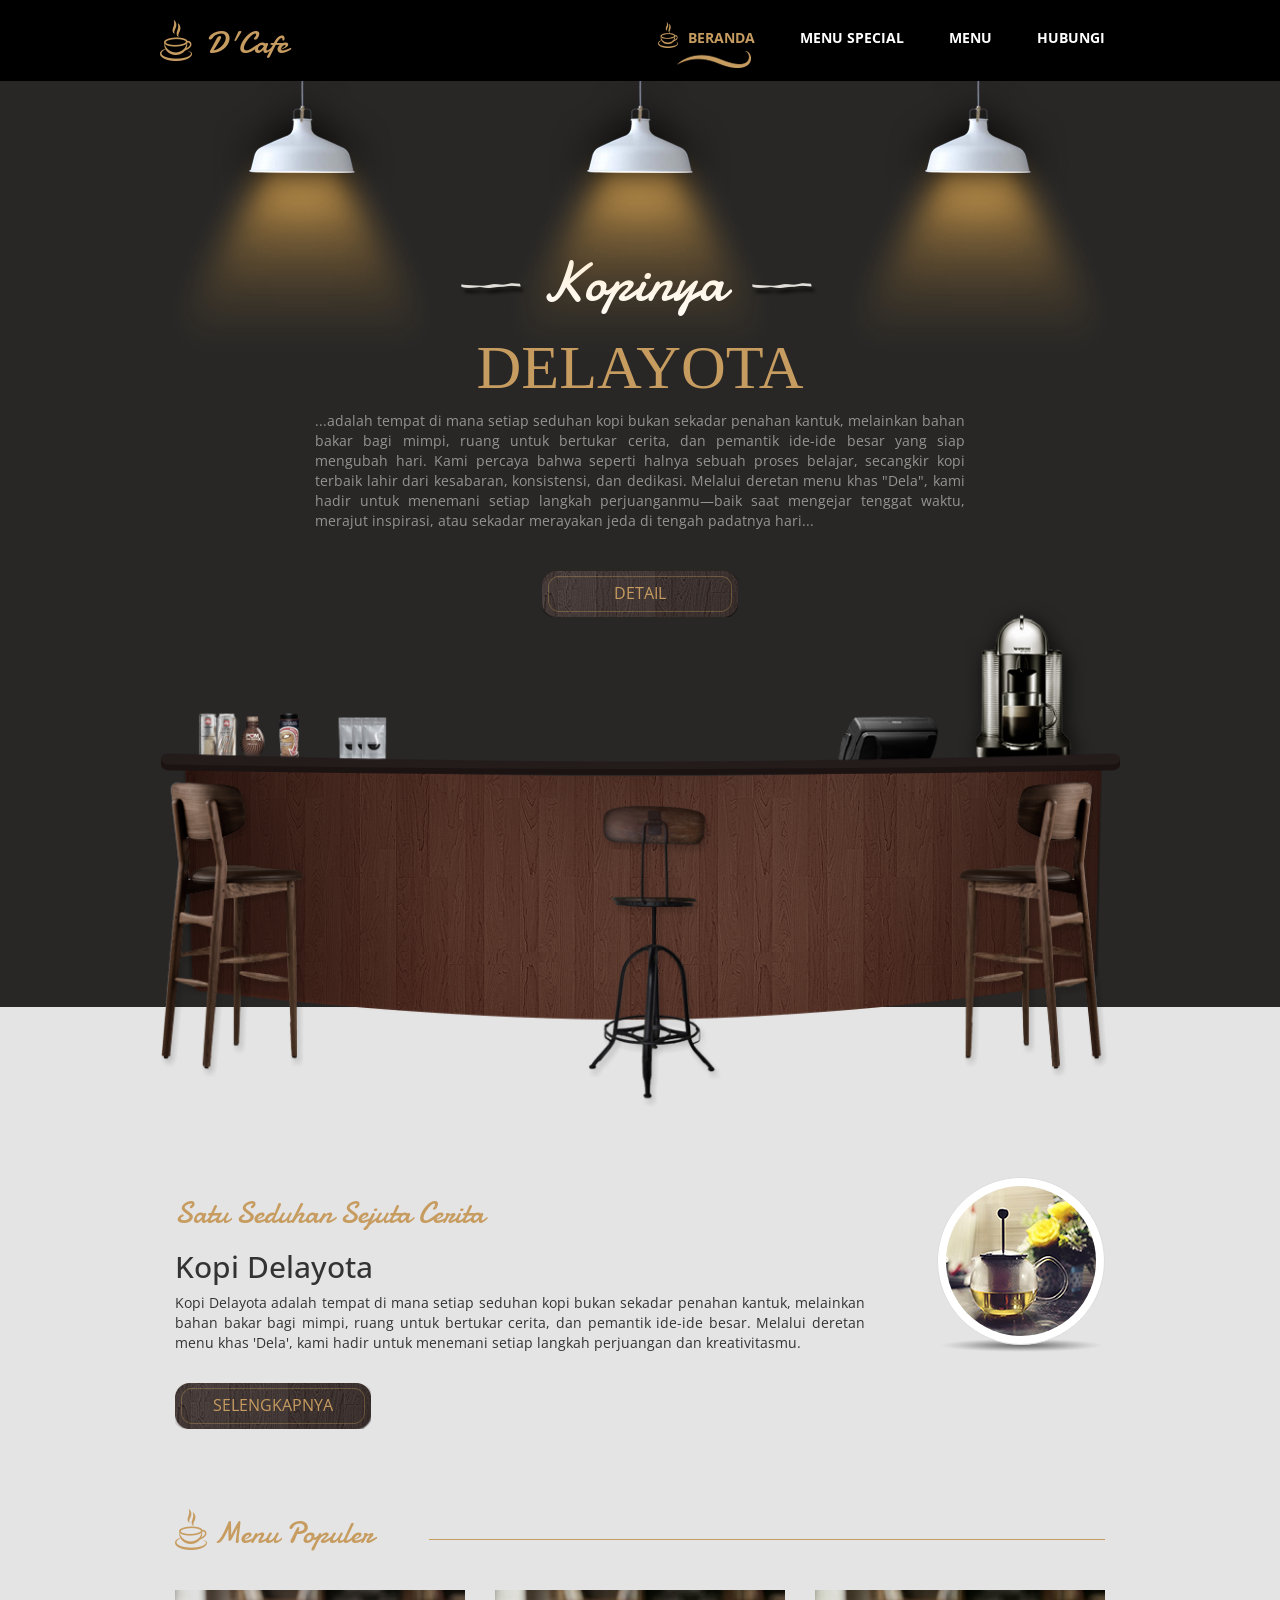
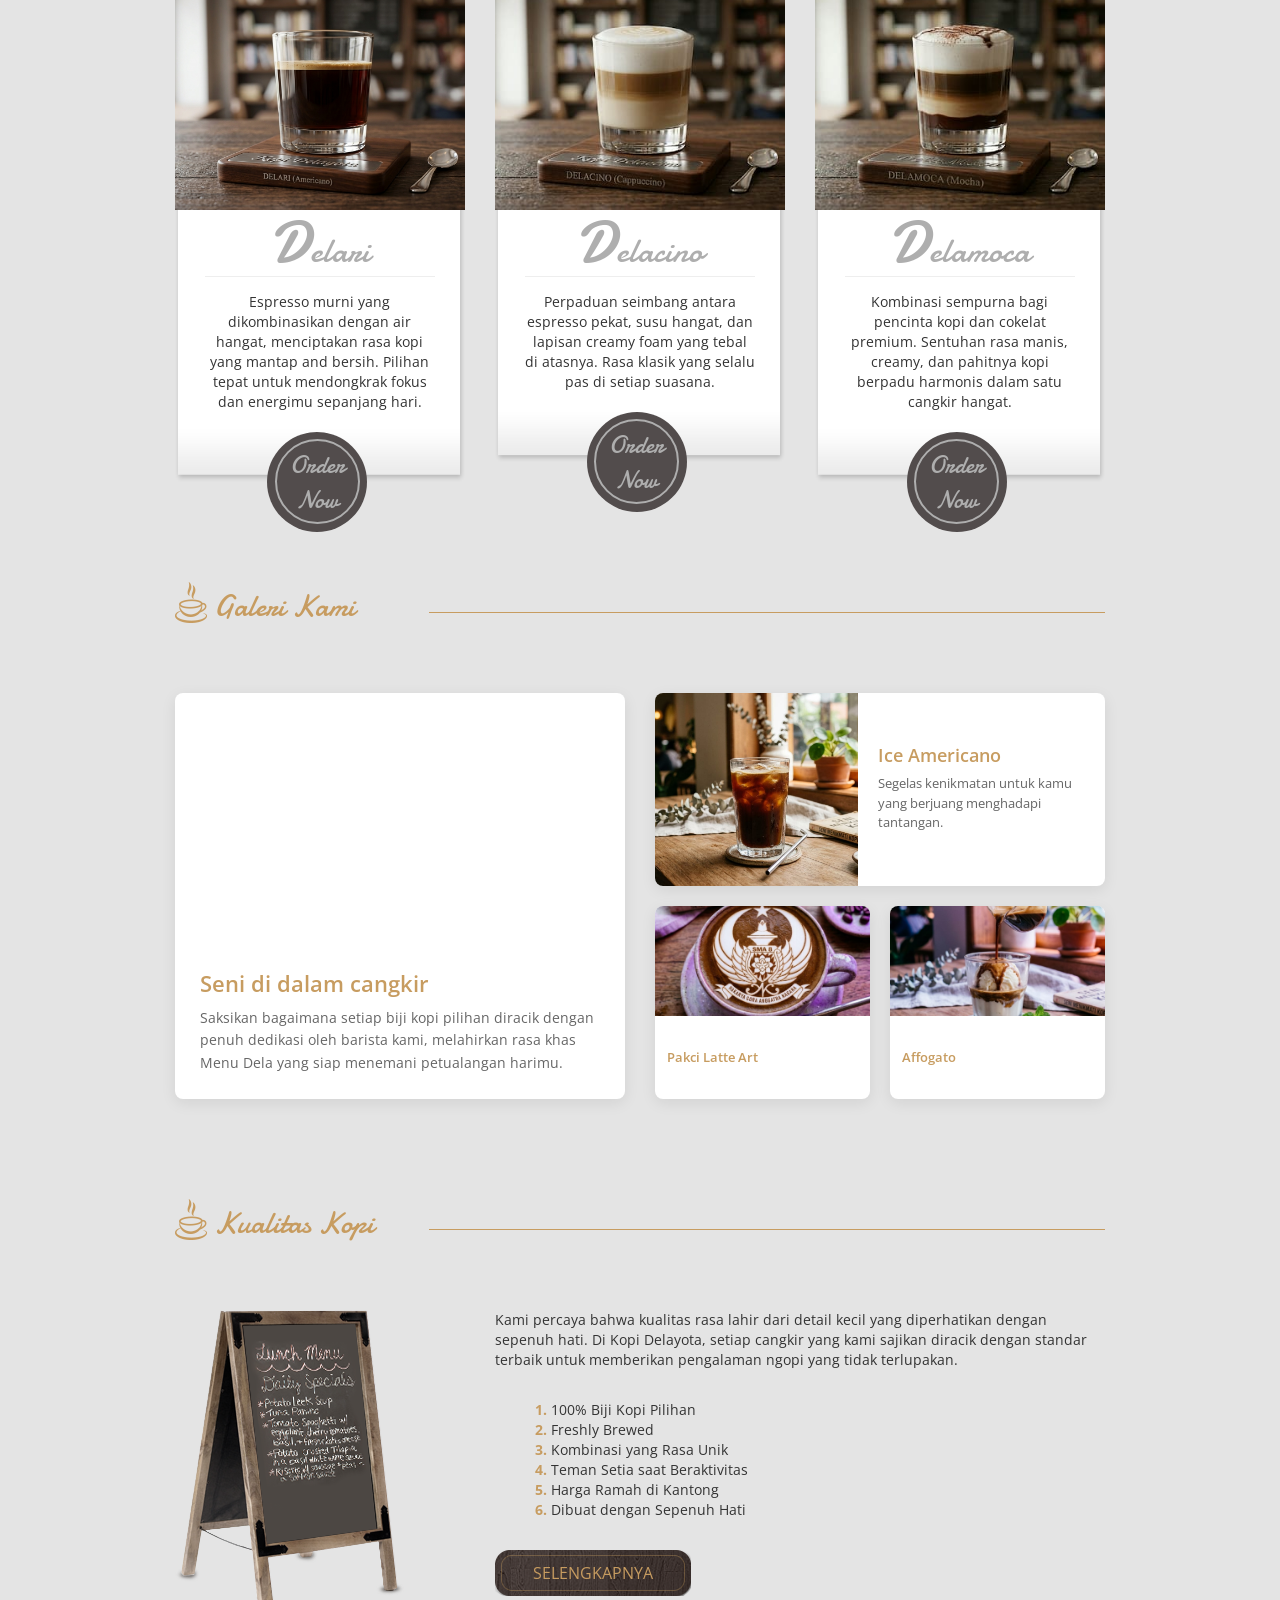
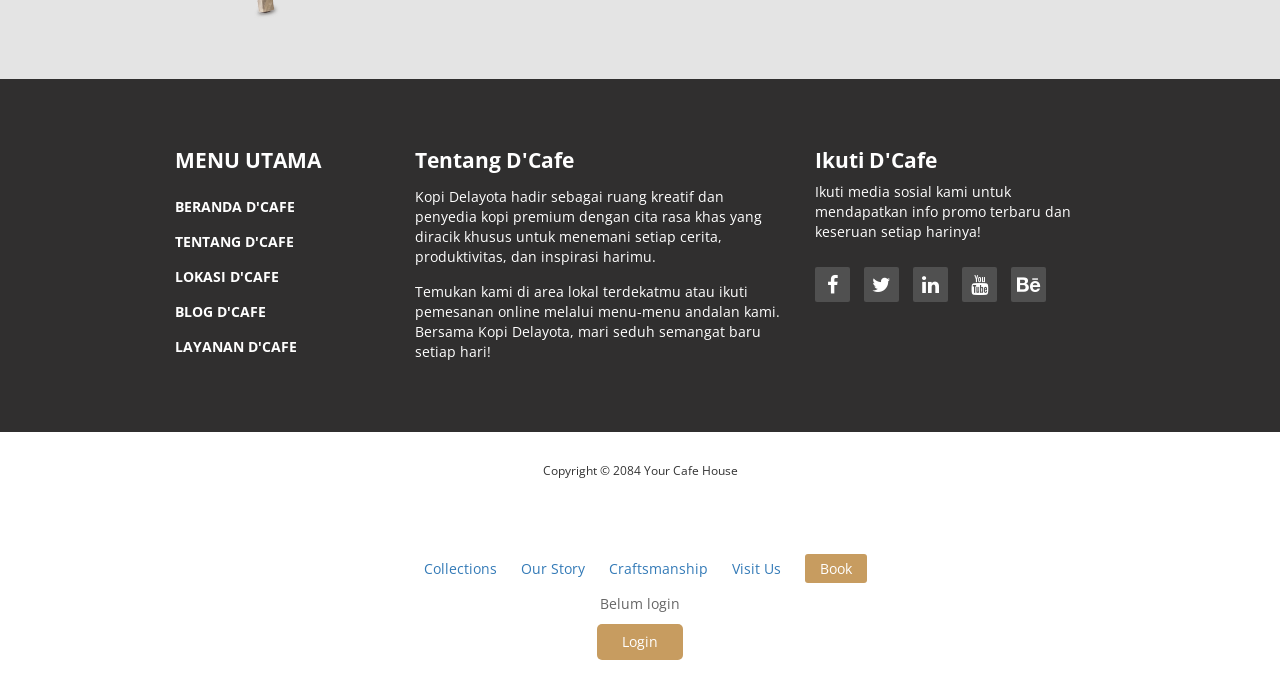
<file: index.html>
<!DOCTYPE html>
<html lang="en">
<head>
  <meta charset="utf-8">
  <meta http-equiv="X-UA-Compatible" content="IE=edge">
  <meta name="viewport" content="width=device-width, initial-scale=1">
  <title>Cafe House Template</title>
<link href='http://fonts.googleapis.com/css?family=Open+Sans:400,300,400italic,600,700' rel='stylesheet' type='text/css'>
  <link href='http://fonts.googleapis.com/css?family=Damion' rel='stylesheet' type='text/css'>
  <link href="css/bootstrap.min.css" rel="stylesheet">
  <link href="css/font-awesome.min.css" rel="stylesheet">
  <link href="css/templatemo-style.css" rel="stylesheet">
  <link rel="shortcut icon" href="img/favicon.ico" type="image/x-icon" />

  </head>
  <body>
    <div id="loader-wrapper">
      <div id="loader"></div>
      <div class="loader-section section-left"></div>
      <div class="loader-section section-right"></div>
    </div>
    <div class="tm-top-header">
      <div class="container">
        <div class="row">
          <div class="tm-top-header-inner">
            <div class="tm-logo-container">
              <img src="img/logo.png" alt="Logo" class="tm-site-logo">
              <h1 class="tm-site-name tm-handwriting-font">D'Cafe</h1>
            </div>
            <div class="mobile-menu-icon">
              <i class="fa fa-bars"></i>
            </div>
            <nav class="tm-nav">
              <ul>
                <li><a href="index.html" class="active">Beranda</a></li>
                <li><a href="today-special.html">Menu Special</a></li>
                <li><a href="menu.html">Menu</a></li>
                <li><a href="contact.html">Hubungi</a></li>
              </ul>
            </nav>   
          </div>           
        </div>    
      </div>
    </div>
    <section class="tm-welcome-section">
      <div class="container tm-position-relative">
        <div class="tm-lights-container">
          <img src="img/light.png" alt="Light" class="light light-1">
          <img src="img/light.png" alt="Light" class="light light-2">
          <img src="img/light.png" alt="Light" class="light light-3">  
        </div>        
        <div class="row tm-welcome-content">
          <h2 class="white-text tm-handwriting-font tm-welcome-header"><img src="img/header-line.png" alt="Line" class="tm-header-line">&nbsp;Kopinya&nbsp;&nbsp;<img src="img/header-line.png" alt="Line" class="tm-header-line"></h2>
          <h2 class="gold-text tm-welcome-header-2">Delayota</h2>
          <p class="gray-text tm-welcome-description">...adalah tempat di mana setiap seduhan kopi bukan sekadar penahan kantuk, melainkan bahan bakar bagi mimpi, ruang untuk bertukar cerita, dan pemantik ide-ide besar yang siap mengubah hari. Kami percaya bahwa seperti halnya sebuah proses belajar, secangkir kopi terbaik lahir dari kesabaran, konsistensi, dan dedikasi. Melalui deretan menu khas "Dela", kami hadir untuk menemani setiap langkah perjuanganmu—baik saat mengejar tenggat waktu, merajut inspirasi, atau sekadar merayakan jeda di tengah padatnya hari...</p>
          <a href="#main" class="tm-more-button tm-more-button-welcome">Detail</a>      
        </div>
        <img src="img/table-set.png" alt="Table Set" class="tm-table-set img-responsive">             
      </div>      
    </section>
    <div class="tm-main-section light-gray-bg">
      <div class="container" id="main">
        <section class="tm-section row">
          <div class="col-lg-9 col-md-9 col-sm-8">
            <h2 class="tm-section-header gold-text tm-handwriting-font">Satu Seduhan Sejuta Cerita</h2>
            <h2>Kopi Delayota</h2>
            <p class="tm-welcome-description">Kopi Delayota adalah tempat di mana setiap seduhan kopi bukan sekadar penahan kantuk, melainkan bahan bakar bagi mimpi, ruang untuk bertukar cerita, dan pemantik ide-ide besar. Melalui deretan menu khas 'Dela', kami hadir untuk menemani setiap langkah perjuangan dan kreativitasmu.</p>
            <a href="#" class="tm-more-button margin-top-30">Selengkapnya</a> 
          </div>
          <div class="col-lg-3 col-md-3 col-sm-4 tm-welcome-img-container">
            <div class="inline-block shadow-img">
              <img src="img/1.jpg" alt="Image" class="img-circle img-thumbnail">  
            </div>              
          </div>            
        </section>          
        
        <section class="tm-section tm-section-margin-bottom-0 row">
          <div class="col-lg-12 tm-section-header-container">
            <h2 class="tm-section-header gold-text tm-handwriting-font"><img src="img/logo.png" alt="Logo" class="tm-site-logo"> Menu Populer</h2>
            <div class="tm-hr-container"><hr class="tm-hr"></div>
          </div>
          
          <div class="col-lg-12">
            <div class="row">
              
              <div class="col-lg-4 col-md-4 col-sm-6">
                <div class="tm-popular-item">
                  <img src="img/Delari(Americano).png" alt="Popular" class="img-responsive" style="width: 100%; height: 220px; object-fit: cover;">
                  <div class="tm-popular-item-description">
                    <h3 class="tm-handwriting-font tm-popular-item-title"><span class="tm-handwriting-font bigger-first-letter">D</span>elari</h3>
                    <hr class="tm-popular-item-hr">
                    <p>Espresso murni yang dikombinasikan dengan air hangat, menciptakan rasa kopi yang mantap and bersih. Pilihan tepat untuk mendongkrak fokus dan energimu sepanjang hari.</p>
                    <div class="order-now-container">
                      <a href="#" class="order-now-link tm-handwriting-font">Order Now</a>
                    </div>
                  </div>              
                </div>
              </div>

              <div class="col-lg-4 col-md-4 col-sm-6">
                <div class="tm-popular-item">
                  <img src="img/Delacino (Cappuccino).jpeg" alt="Popular" class="img-responsive" style="width: 100%; height: 220px; object-fit: cover;">
                  <div class="tm-popular-item-description">
                    <h3 class="tm-handwriting-font tm-popular-item-title"><span class="tm-handwriting-font bigger-first-letter">D</span>elacino</h3>
                    <hr class="tm-popular-item-hr">
                    <p>Perpaduan seimbang antara espresso pekat, susu hangat, dan lapisan creamy foam yang tebal di atasnya. Rasa klasik yang selalu pas di setiap suasana.</p>
                    <div class="order-now-container">
                      <a href="#" class="order-now-link tm-handwriting-font">Order Now</a>
                    </div>
                  </div>              
                </div>
              </div>

              <div class="col-lg-4 col-md-4 col-sm-6">
                <div class="tm-popular-item">
                  <img src="img/Delamoca (Mocha).jpeg" alt="Popular" class="img-responsive" style="width: 100%; height: 220px; object-fit: cover;">
                  <div class="tm-popular-item-description">
                    <h3 class="tm-handwriting-font tm-popular-item-title"><span class="tm-handwriting-font bigger-first-letter">D</span>elamoca</h3>
                    <hr class="tm-popular-item-hr">
                    <p>Kombinasi sempurna bagi pencinta kopi dan cokelat premium. Sentuhan rasa manis, creamy, dan pahitnya kopi berpadu harmonis dalam satu cangkir hangat.</p>
                    <div class="order-now-container">
                      <a href="#" class="order-now-link tm-handwriting-font">Order Now</a>
                    </div>
                  </div>              
                </div>
              </div>

            </div>
          </div>          
        </section>

       <section class="tm-section row" style="margin-bottom: 50px;">
          <div class="col-lg-12 tm-section-header-container">
            <h2 class="tm-section-header gold-text tm-handwriting-font"><img src="img/logo.png" alt="Logo" class="tm-site-logo"> Galeri Kami</h2>
            <div class="tm-hr-container"><hr class="tm-hr"></div>
          </div>          
          
          <div class="col-lg-12 margin-top-60">
            <div class="row" style="display: flex; flex-wrap: wrap;">
              
              <div class="col-lg-6 col-md-6 col-sm-12" style="margin-bottom: 30px; display: flex;">
                <div style="width: 100%; background: #fff; border-radius: 8px; overflow: hidden; box-shadow: 0px 4px 15px rgba(0,0,0,0.08); display: flex; flex-direction: column;">
                  <div style="position: relative; width: 100%; padding-top: 56.25%; overflow: hidden;">
                    <iframe src="https://www.youtube.com/embed/F2Lg-ehdSDE" title="Coffee Cinematic Stock Footage" frameborder="0" allow="accelerometer; autoplay; clipboard-write; encrypted-media; gyroscope; picture-in-picture; web-share" referrerpolicy="strict-origin-when-cross-origin" allowfullscreen style="position: absolute; top: 0; left: 0; width: 100%; height: 100%; border: 0;"></iframe>
                  </div>
                  <div style="padding: 25px; flex-grow: 1; display: flex; flex-direction: column; justify-content: center;">
                    <h3 style="margin-top: 0; margin-bottom: 12px; color: #c79c60; font-family: 'Open Sans', sans-serif; font-weight: 600; font-size: 22px;">Seni di dalam cangkir</h3>
                    <p style="color: #666; font-size: 14px; line-height: 1.6; margin: 0;">Saksikan bagaimana setiap biji kopi pilihan diracik dengan penuh dedikasi oleh barista kami, melahirkan rasa khas Menu Dela yang siap menemani petualangan harimu.</p>
                  </div>
                </div>
              </div>
              
              <div class="col-lg-6 col-md-6 col-sm-12" style="margin-bottom: 30px; display: flex;">
                <div style="width: 100%; display: flex; flex-direction: column; justify-content: space-between; gap: 20px;">
                  
                  <div style="background: #fff; border-radius: 8px; overflow: hidden; box-shadow: 0px 4px 15px rgba(0,0,0,0.08); display: flex; height: calc(50% - 10px);">
                    <div style="width: 45%; min-width: 45%;">
                      <img src="img/newamericano.jpeg" alt="Ice Americano" style="width: 100%; height: 100%; object-fit: cover;">
                    </div>
                    <div style="width: 55%; padding: 20px; display: flex; flex-direction: column; justify-content: center;">
                      <h3 style="margin-top: 0; margin-bottom: 8px; color: #c79c60; font-size: 18px; font-weight: 600;">Ice Americano</h3>
                      <p style="color: #666; font-size: 13px; line-height: 1.5; margin: 0;">Segelas kenikmatan untuk kamu yang berjuang menghadapi tantangan.</p>
                    </div>
                  </div>

                  <div style="display: flex; gap: 20px; height: calc(50% - 10px);">
                    
                    <div style="flex: 1; background: #fff; border-radius: 8px; overflow: hidden; box-shadow: 0px 4px 15px rgba(0,0,0,0.08); display: flex; flex-direction: column;">
                      <div style="height: 110px;">
                        <img src="img/delyotlatteart.jpeg" alt="Pakci Latte Art" style="width: 100%; height: 100%; object-fit: cover;">
                      </div>
                      <div style="padding: 12px; text-center: left; flex-grow: 1; display: flex; align-items: center;">
                        <p style="margin: 0; font-size: 13px; font-weight: 600; color: #c79c60;">Pakci Latte Art</p>
                      </div>
                    </div>

                    <div style="flex: 1; background: #fff; border-radius: 8px; overflow: hidden; box-shadow: 0px 4px 15px rgba(0,0,0,0.08); display: flex; flex-direction: column;">
                      <div style="height: 110px;">
                        <img src="img/affogato.jpeg" alt="Affogato" style="width: 100%; height: 100%; object-fit: cover;">
                      </div>
                      <div style="padding: 12px; text-center: left; flex-grow: 1; display: flex; align-items: center;">
                        <p style="margin: 0; font-size: 13px; font-weight: 600; color: #c79c60;">Affogato</p>
                      </div>
                    </div>

                  </div>

                </div>
              </div>

            </div>
          </div>
        </section>

        <section class="tm-section">
          <div class="row">
            <div class="col-lg-12 tm-section-header-container">
              <h2 class="tm-section-header gold-text tm-handwriting-font"><img src="img/logo.png" alt="Logo" class="tm-site-logo"> Kualitas Kopi</h2> 
              <div class="tm-hr-container"><hr class="tm-hr"></div> 
            </div>  
          </div>          
          <div class="row">
            <div class="tm-daily-menu-container margin-top-60">
              <div class="col-lg-4 col-md-4">
                <img src="img/menu-board.png" alt="Menu board" class="tm-daily-menu-img">      
              </div>            
              <div class="col-lg-8 col-md-8">
                <p>Kami percaya bahwa kualitas rasa lahir dari detail kecil yang diperhatikan dengan sepenuh hati. Di Kopi Delayota, setiap cangkir yang kami sajikan diracik dengan standar terbaik untuk memberikan pengalaman ngopi yang tidak terlupakan.</p>
                <ol class="margin-top-30">
                  <li>100% Biji Kopi Pilihan</li> 
                  <li>Freshly Brewed</li>
                  <li>Kombinasi yang Rasa Unik</li> 
                  <li>Teman Setia saat Beraktivitas</li> 
                  <li>Harga Ramah di Kantong</li> 
                  <li>Dibuat dengan Sepenuh Hati</li> 
                </ol>
                <a href="#" class="tm-more-button margin-top-30">Selengkapnya</a>    
              </div>
            </div>
          </div>          
        </section>
      </div>
    </div> 
    
    <footer>
      <div class="tm-black-bg">
        <div class="container">
          <div class="row margin-bottom-60">
            <nav class="col-lg-3 col-md-3 tm-footer-nav tm-footer-div">
              <h3 class="tm-footer-div-title">Menu Utama</h3>
              <ul>
                <li><a href="index.html">Beranda D'Cafe</a></li>
                <li><a href="#">Tentang D'Cafe</a></li>
                <li><a href="#">Lokasi D'Cafe</a></li>
                <li><a href="#">Blog D'Cafe</a></li>
                <li><a href="#">Layanan D'Cafe</a></li>
              </ul>
            </nav>
            <div class="col-lg-5 col-md-5 tm-footer-div">
              <h3 class="tm-footer-div-title">Tentang D'Cafe</h3>
              <p class="margin-top-15">Kopi Delayota hadir sebagai ruang kreatif dan penyedia kopi premium dengan cita rasa khas yang diracik khusus untuk menemani setiap cerita, produktivitas, dan inspirasi harimu.</p>
              <p class="margin-top-15">Temukan kami di area lokal terdekatmu atau ikuti pemesanan online melalui menu-menu andalan kami. Bersama Kopi Delayota, mari seduh semangat baru setiap hari!</p>
            </div>
            <div class="col-lg-4 col-md-4 tm-footer-div">
              <h3 class="tm-footer-div-title">Ikuti D'Cafe</h3>
              <p>Ikuti media sosial kami untuk mendapatkan info promo terbaru dan keseruan setiap harinya!</p>
              <div class="tm-social-icons-container">
                <a href="#" class="tm-social-icon"><i class="fa fa-facebook"></i></a>
                <a href="#" class="tm-social-icon"><i class="fa fa-twitter"></i></a>
                <a href="#" class="tm-social-icon"><i class="fa fa-linkedin"></i></a>
                <a href="#" class="tm-social-icon"><i class="fa fa-youtube"></i></a>
                <a href="#" class="tm-social-icon"><i class="fa fa-behance"></i></a>
              </div>
            </div>
          </div>          
        </div>  
      </div>      
      <div>
        <div class="container">
          <div class="row tm-copyright">
           <p class="col-lg-12 small copyright-text text-center">Copyright &copy; 2084 Your Cafe House</p>
         </div>  
       </div>
     </div>
   </footer> 
   
   <script type="text/javascript" src="js/jquery-1.11.2.min.js"></script>
   <script type="text/javascript" src="js/templatemo-script.js"></script>
   
   <div class="container margin-top-30 text-center" style="padding: 20px 0;">
     <nav class="nav-main" style="display: inline-block; margin-bottom: 15px;">
        <a href="#collections" style="margin: 0 10px;">Collections</a>
        <a href="#story" style="margin: 0 10px;">Our Story</a>
        <a href="#craftsmanship" style="margin: 0 10px;">Craftsmanship</a>
        <a href="#contact" style="margin: 0 10px;">Visit Us</a>
        <a href="#contact" class="nav-cta" style="margin-left: 10px; background: #c79c60; color: #fff; padding: 5px 15px; border-radius: 3px;">Book</a>
     </nav>
     <p id="userInfo" style="color: #666;">Belum login</p>
     <div id="authArea">
       <button onclick="goLogin()" class="nav-cta" style="background: #c79c60; color: #fff; border: none; padding: 8px 25px; border-radius: 5px;">Login</button>
     </div>
   </div>

   <script src="login/js/welcome.js"></script>
 </body>
 </html>
</file>
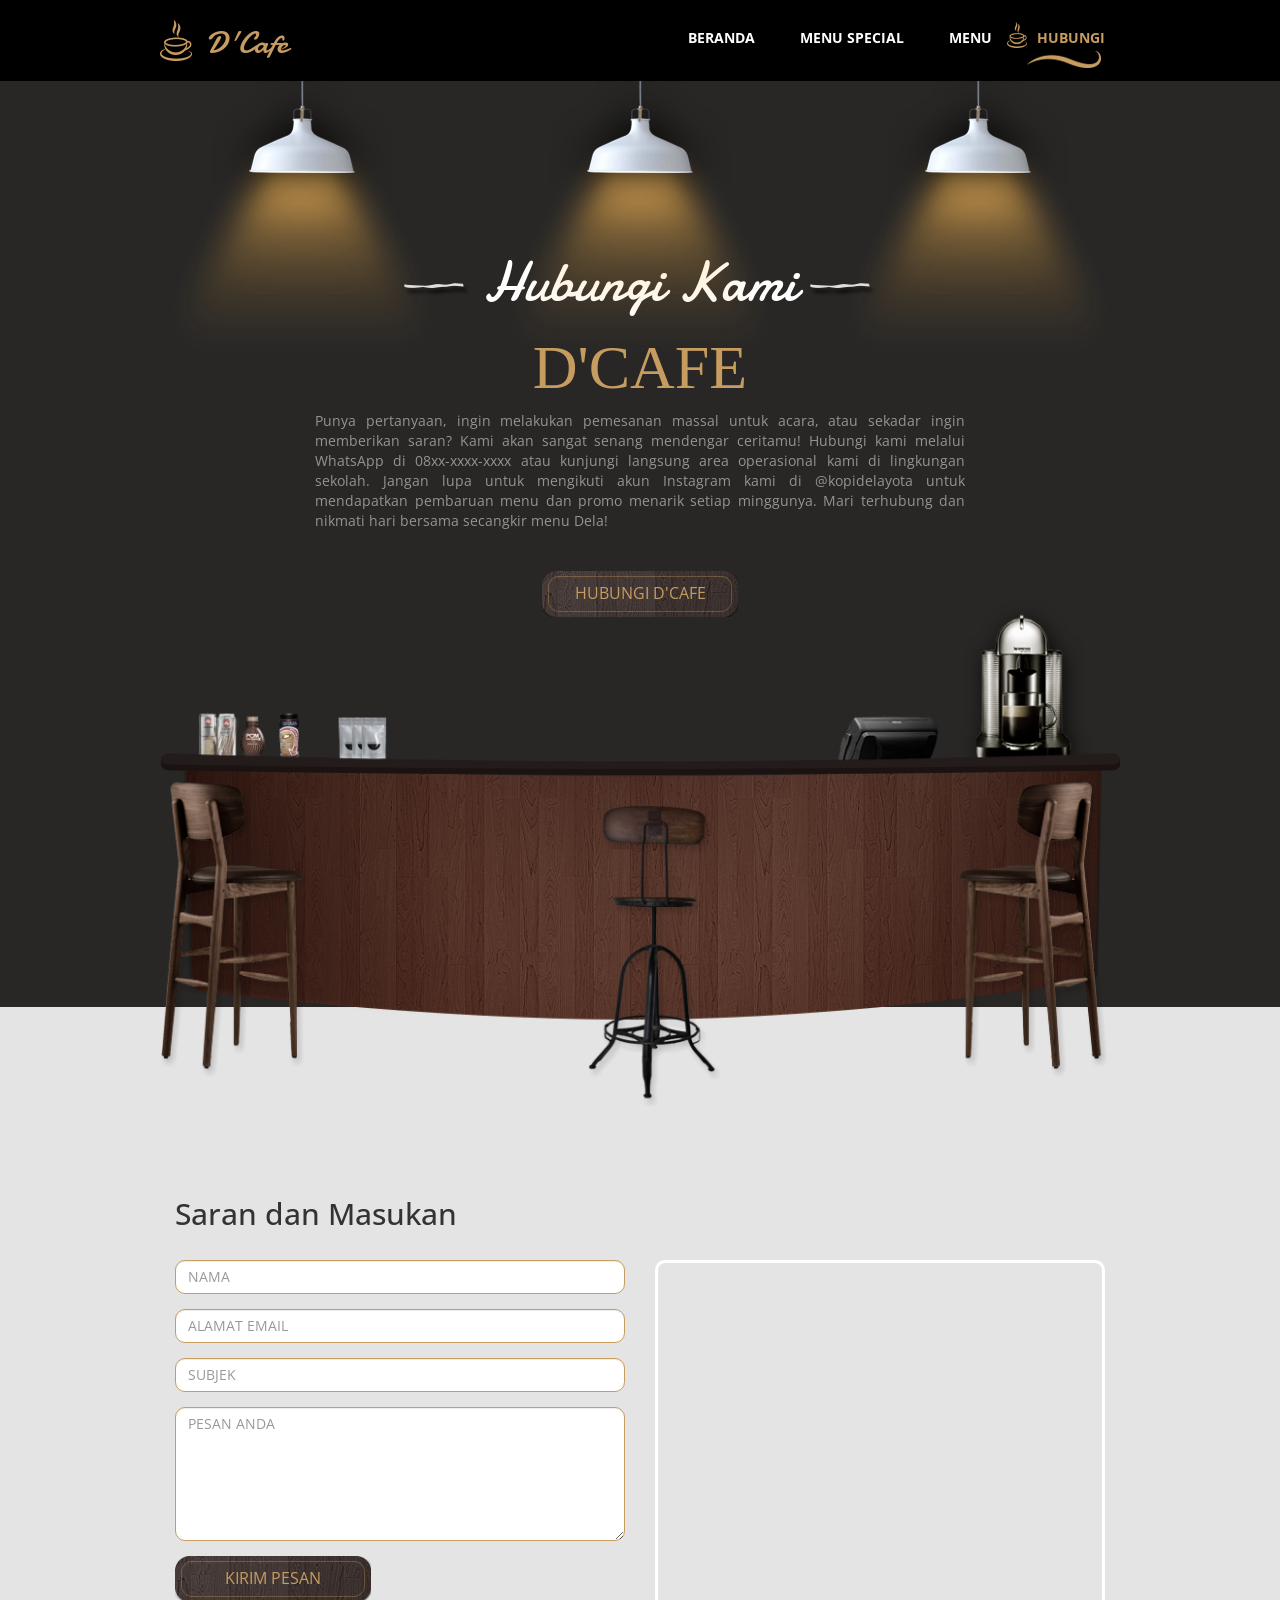
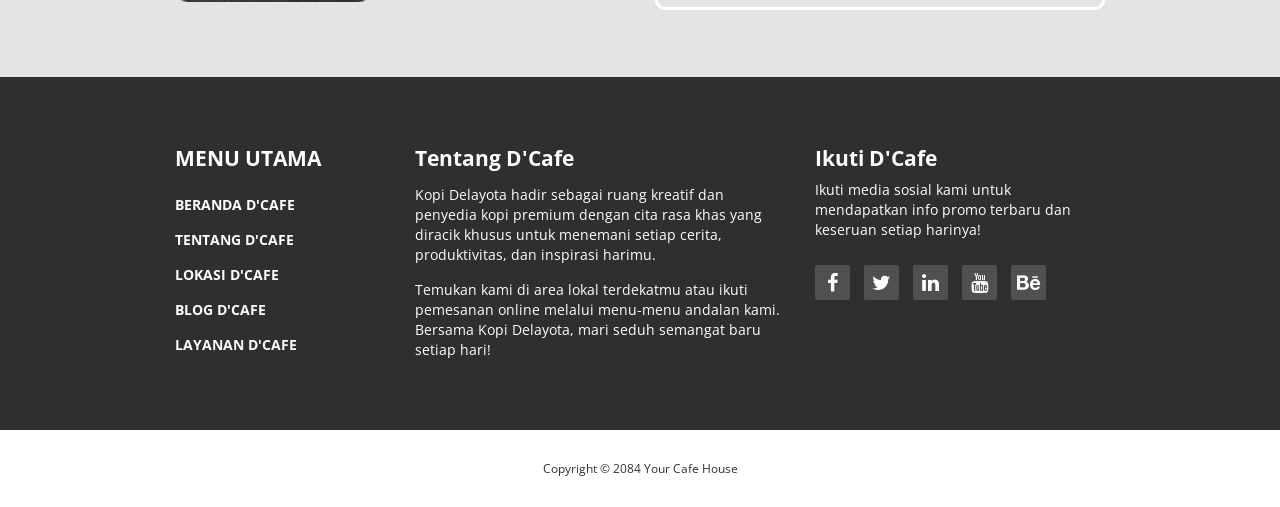
<file: contact.html>
<!DOCTYPE html>
<html lang="en">
<head>
  <meta charset="utf-8">
  <meta http-equiv="X-UA-Compatible" content="IE=edge">
  <meta name="viewport" content="width=device-width, initial-scale=1">
  <title>Cafe House - Contact Info.</title>
<link href='http://fonts.googleapis.com/css?family=Open+Sans:400,300,400italic,600,700' rel='stylesheet' type='text/css'>
  <link href='http://fonts.googleapis.com/css?family=Damion' rel='stylesheet' type='text/css'>
  <link href="css/bootstrap.min.css" rel="stylesheet">
  <link href="css/font-awesome.min.css" rel="stylesheet">
  <link href="css/templatemo-style.css" rel="stylesheet">
  <link rel="shortcut icon" href="img/favicon.ico" type="image/x-icon" />

  </head>
  <body>
    <div id="loader-wrapper">
      <div id="loader"></div>
      <div class="loader-section section-left"></div>
      <div class="loader-section section-right"></div>
    </div>
    <div class="tm-top-header">
      <div class="container">
        <div class="row">
          <div class="tm-top-header-inner">
            <div class="tm-logo-container">
              <img src="img/logo.png" alt="Logo" class="tm-site-logo">
              <h1 class="tm-site-name tm-handwriting-font">D'Cafe</h1>
            </div>
            <div class="mobile-menu-icon">
              <i class="fa fa-bars"></i>
            </div>
            <nav class="tm-nav">
              <ul>
                <li><a href="index.html">Beranda</a></li>
                <li><a href="today-special.html">Menu Special</a></li>
                <li><a href="menu.html">Menu</a></li>
                <li><a href="contact.html" class="active">Hubungi</a></li>
              </ul>
            </nav>   
          </div>           
        </div>    
      </div>
    </div>
    <section class="tm-welcome-section">
      <div class="container tm-position-relative">
        <div class="tm-lights-container">
          <img src="img/light.png" alt="Light" class="light light-1">
          <img src="img/light.png" alt="Light" class="light light-2">
          <img src="img/light.png" alt="Light" class="light light-3">  
        </div>        
        <div class="row tm-welcome-content">
          <h2 class="white-text tm-handwriting-font tm-welcome-header"><img src="img/header-line.png" alt="Line" class="tm-header-line"> Hubungi Kami  <img src="img/header-line.png" alt="Line" class="tm-header-line"></h2>
          <h2 class="gold-text tm-welcome-header-2">D'Cafe</h2>
          <p class="gray-text tm-welcome-description">Punya pertanyaan, ingin melakukan pemesanan massal untuk acara, atau sekadar ingin memberikan saran? Kami akan sangat senang mendengar ceritamu! Hubungi kami melalui WhatsApp di 08xx-xxxx-xxxx atau kunjungi langsung area operasional kami di lingkungan sekolah. Jangan lupa untuk mengikuti akun Instagram kami di @kopidelayota untuk mendapatkan pembaruan menu dan promo menarik setiap minggunya. Mari terhubung dan nikmati hari bersama secangkir menu Dela!</p>
          <a href="#main" class="tm-more-button tm-more-button-welcome">Hubungi D'Cafe</a>      
        </div>
        <img src="img/table-set.png" alt="Table Set" class="tm-table-set img-responsive">            
      </div>      
    </section>
    <div class="tm-main-section light-gray-bg">
      <div class="container" id="main">
        <section class="tm-section row">
          <h2 class="col-lg-12 margin-bottom-30">Saran dan Masukan</h2>
          
          <form action="#" method="post" class="tm-contact-form">
            <div class="col-lg-6 col-md-6">
              <div class="form-group">
                <input type="text" id="contact_name" class="form-control" placeholder="NAMA" />
              </div>
              <div class="form-group">
                <input type="email" id="contact_email" class="form-control" placeholder="ALAMAT EMAIL" />
              </div>
              <div class="form-group">
                <input type="text" id="contact_subject" class="form-control" placeholder="SUBJEK" />
              </div>
              <div class="form-group">
                <textarea id="contact_message" class="form-control" rows="6" placeholder="PESAN ANDA"></textarea>
              </div>
              <div class="form-group">
                <button class="tm-more-button" type="submit" name="submit">Kirim Pesan</button> 
              </div>               
            </div>
            
            <div class="col-lg-6 col-md-6">
  <div id="google-map">
    <iframe 
      src="https://www.google.com/maps/embed?pb=!1m18!1m12!1m3!1d3952.899581696843!2d110.3928100740499!3d-7.800455306955081!2m3!1f0!2f0!3f0!3m2!1i1024!2i768!4f13.1!3m3!1m2!1s0x2e7a57669d43fe55%3A0x75fae1bb400d4da5!2sSMA%20Negeri%208%20Yogyakarta!5e0!3m2!1sen!2sid!4v1778126595811!5m2!1sen!2sid" 
      width="100%" 
      height="335" 
      style="border:0; border-radius: 10px;" 
      allowfullscreen="" 
      loading="lazy" 
      referrerpolicy="no-referrer-when-downgrade">
    </iframe>
  </div>
</div>
          </form>

        </section>
      </div>
    </div> 
    <footer>
      <div class="tm-black-bg">
        <div class="container">
          <div class="row margin-bottom-60">
            <nav class="col-lg-3 col-md-3 tm-footer-nav tm-footer-div">
              <h3 class="tm-footer-div-title">Menu Utama</h3>
              <ul>
                <li><a href="#">Beranda D'Cafe</a></li>
                <li><a href="#">Tentang D'Cafe</a></li>
                <li><a href="#">Lokasi D'Cafe</a></li>
                <li><a href="#">Blog D'Cafe</a></li>
                <li><a href="#">Layanan D'Cafe</a></li>
              </ul>
            </nav>
            <div class="col-lg-5 col-md-5 tm-footer-div">
              <h3 class="tm-footer-div-title">Tentang D'Cafe</h3>
              <p class="margin-top-15">Kopi Delayota hadir sebagai ruang kreatif dan penyedia kopi premium dengan cita rasa khas yang diracik khusus untuk menemani setiap cerita, produktivitas, dan inspirasi harimu.</p>
              <p class="margin-top-15">Temukan kami di area lokal terdekatmu atau ikuti pemesanan online melalui menu-menu andalan kami. Bersama Kopi Delayota, mari seduh semangat baru setiap hari!</p>
            </div>
            <div class="col-lg-4 col-md-4 tm-footer-div">
              <h3 class="tm-footer-div-title">Ikuti D'Cafe</h3>
              <p>Ikuti media sosial kami untuk mendapatkan info promo terbaru dan keseruan setiap harinya!</p>
              <div class="tm-social-icons-container">
                <a href="#" class="tm-social-icon"><i class="fa fa-facebook"></i></a>
                <a href="#" class="tm-social-icon"><i class="fa fa-twitter"></i></a>
                <a href="#" class="tm-social-icon"><i class="fa fa-linkedin"></i></a>
                <a href="#" class="tm-social-icon"><i class="fa fa-youtube"></i></a>
                <a href="#" class="tm-social-icon"><i class="fa fa-behance"></i></a>
              </div>
            </div>
          </div>          
        </div>  
      </div>      
      <div class="container">
          <div class="row tm-copyright">
           <p class="col-lg-12 small copyright-text text-center">Copyright © 2084 Your Cafe House</p>
         </div>  
      </div>
   </footer> <script type="text/javascript" src="js/jquery-1.11.2.min.js"></script>      <script type="text/javascript" src="js/templatemo-script.js"></script>      <script>
      /* Bagian script ini aman dan bersih dari HTML */
   </script>
 </body>
 </html>
</file>
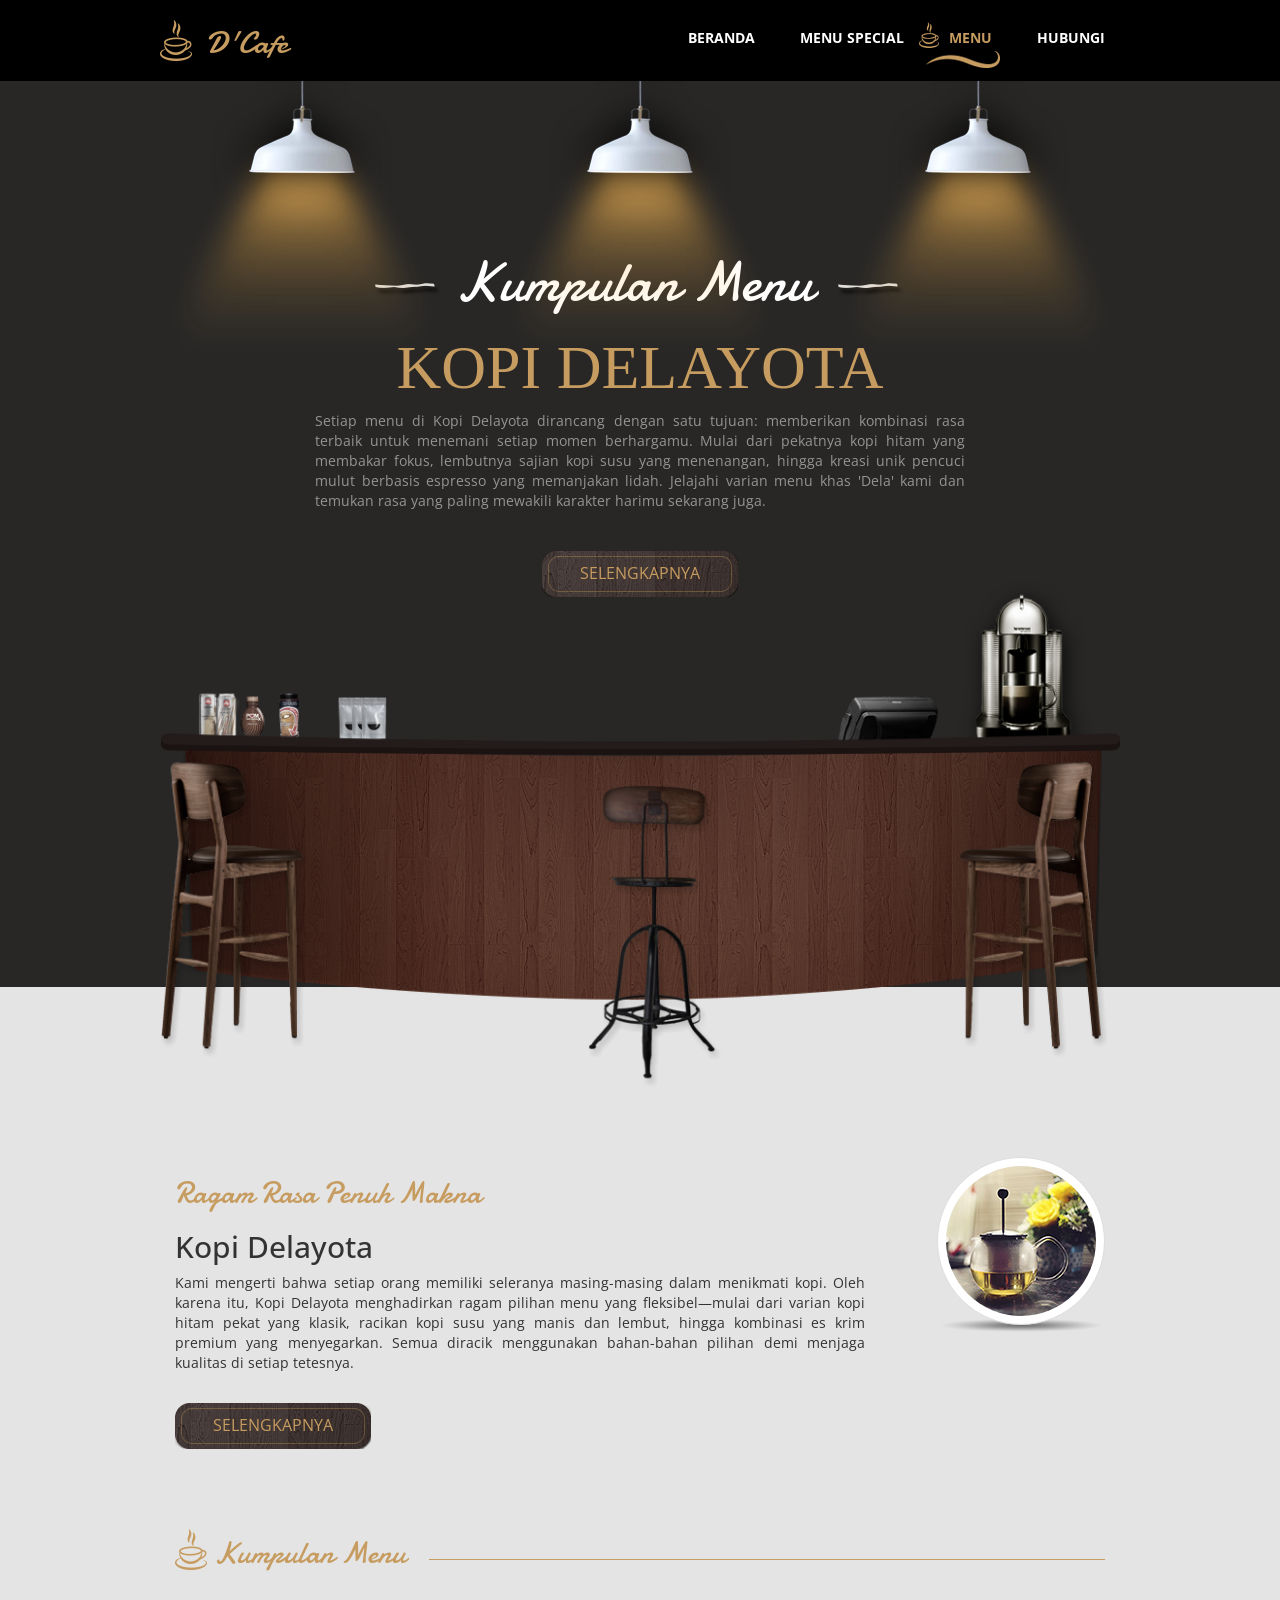
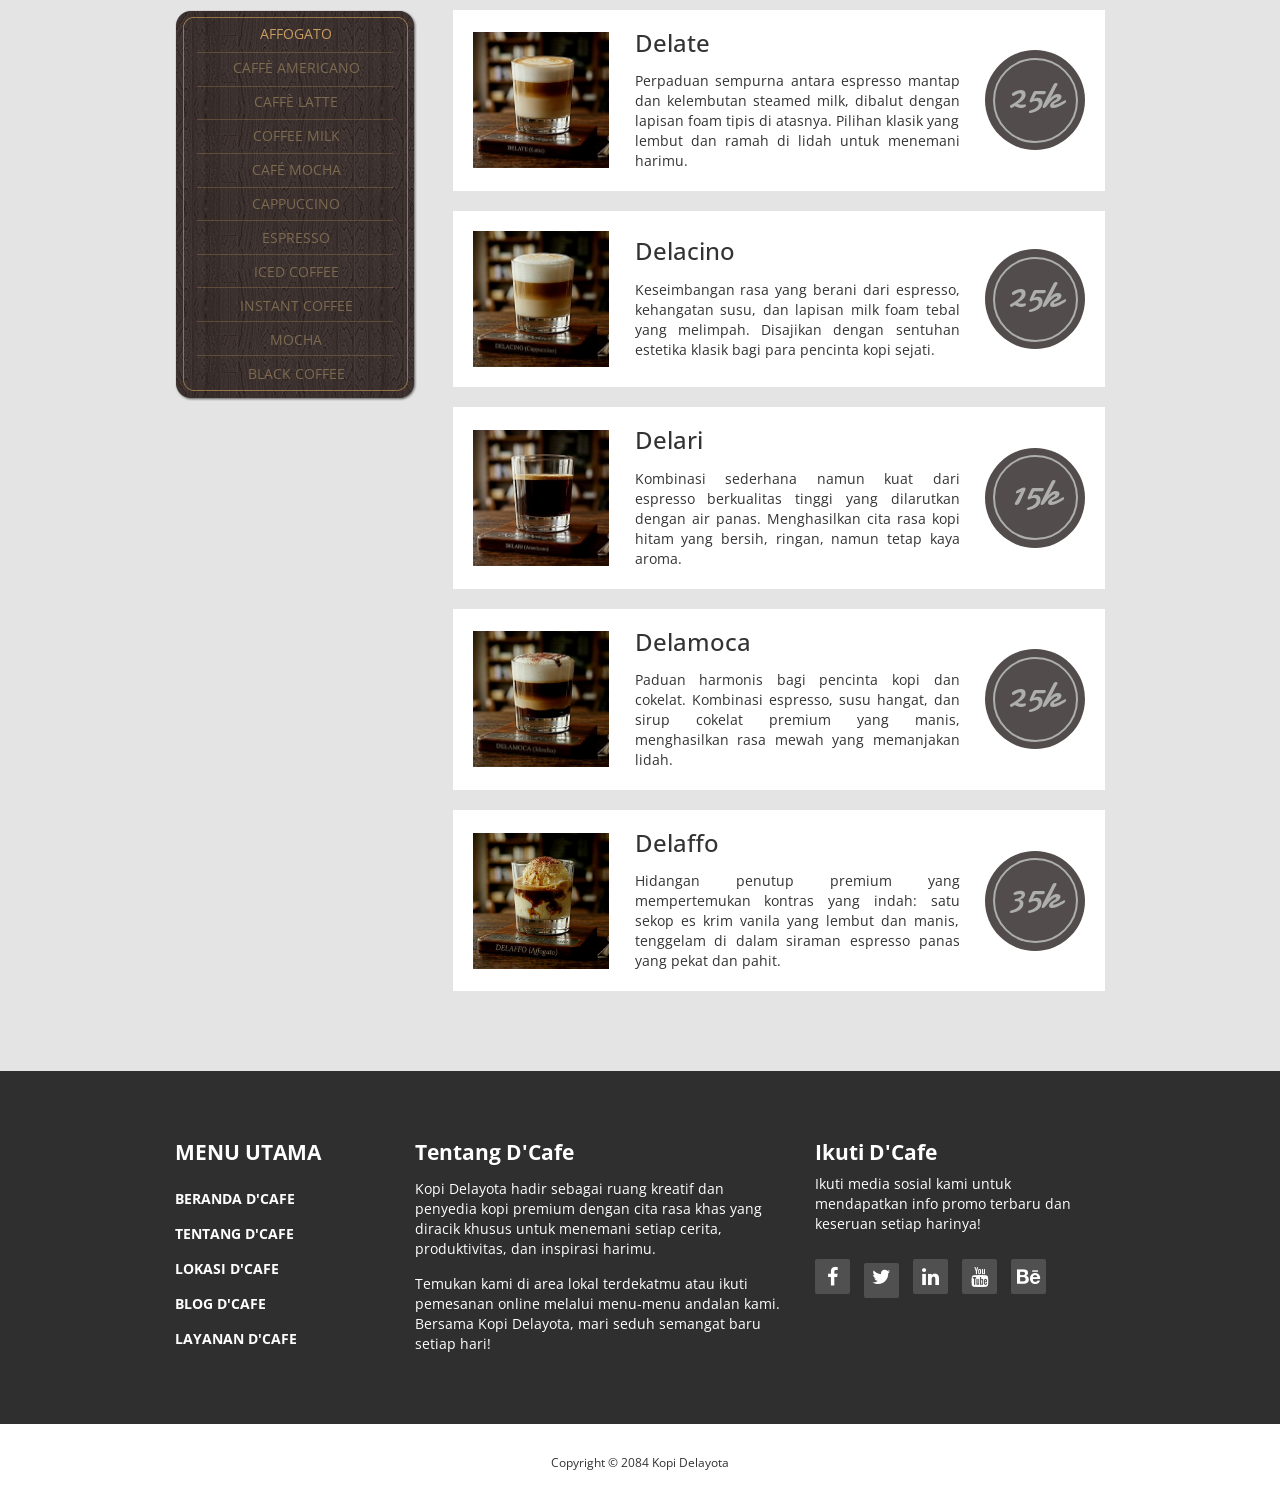
<file: menu.html>
<!DOCTYPE html>
<html lang="en">
<head>
  <meta charset="utf-8">
  <meta http-equiv="X-UA-Compatible" content="IE=edge">
  <meta name="viewport" content="width=device-width, initial-scale=1">
  <title>Cafe House - Food and Drink Menu</title>
<link href='http://fonts.googleapis.com/css?family=Open+Sans:400,300,400italic,600,700' rel='stylesheet' type='text/css'>
  <link href='http://fonts.googleapis.com/css?family=Damion' rel='stylesheet' type='text/css'>
  <link href="css/bootstrap.min.css" rel="stylesheet">
  <link href="css/font-awesome.min.css" rel="stylesheet">
  <link href="css/templatemo-style.css" rel="stylesheet">
  <link rel="shortcut icon" href="img/favicon.ico" type="image/x-icon" />

  </head>
  <body>
    <div id="loader-wrapper">
      <div id="loader"></div>
      <div class="loader-section section-left"></div>
      <div class="loader-section section-right"></div>
    </div>
    <div class="tm-top-header">
      <div class="container">
        <div class="row">
          <div class="tm-top-header-inner">
            <div class="tm-logo-container">
              <img src="img/logo.png" alt="Logo" class="tm-site-logo">
              <h1 class="tm-site-name tm-handwriting-font">D'Cafe</h1>
            </div>
            <div class="mobile-menu-icon">
              <i class="fa fa-bars"></i>
            </div>
            <nav class="tm-nav">
              <ul>
                <li><a href="index.html">Beranda</a></li>
                <li><a href="today-special.html">Menu Special</a></li>
                <li><a href="menu.html" class="active">Menu</a></li>
                <li><a href="contact.html">Hubungi</a></li>
              </ul>
            </nav>    
          </div>           
        </div>    
      </div>
    </div>
    <section class="tm-welcome-section">
      <div class="container tm-position-relative">
        <div class="tm-lights-container">
          <img src="img/light.png" alt="Light" class="light light-1">
          <img src="img/light.png" alt="Light" class="light light-2">
          <img src="img/light.png" alt="Light" class="light light-3">  
        </div>        
        <div class="row tm-welcome-content">
          <h2 class="white-text tm-handwriting-font tm-welcome-header"><img src="img/header-line.png" alt="Line" class="tm-header-line">&nbsp;Kumpulan Menu&nbsp;&nbsp;<img src="img/header-line.png" alt="Line" class="tm-header-line"></h2>
          <h2 class="gold-text tm-welcome-header-2">Kopi Delayota</h2>
          <p class="gray-text tm-welcome-description">Setiap menu di Kopi Delayota dirancang dengan satu tujuan: memberikan kombinasi rasa terbaik untuk menemani setiap momen berhargamu. Mulai dari pekatnya kopi hitam yang membakar fokus, lembutnya sajian kopi susu yang menenangan, hingga kreasi unik pencuci mulut berbasis espresso yang memanjakan lidah. Jelajahi varian menu khas 'Dela' kami dan temukan rasa yang paling mewakili karakter harimu sekarang juga.</p>
          <a href="#main" class="tm-more-button tm-more-button-welcome">Selengkapnya</a>       
        </div>
        <img src="img/table-set.png" alt="Table Set" class="tm-table-set img-responsive">  
      </div>      
    </section>
    <div class="tm-main-section light-gray-bg">
      <div class="container" id="main">
        <section class="tm-section row">
          <div class="col-lg-9 col-md-9 col-sm-8">
            <h2 class="tm-section-header gold-text tm-handwriting-font">Ragam Rasa Penuh Makna</h2>
            <h2>Kopi Delayota</h2>
            <p class="tm-welcome-description">Kami mengerti bahwa setiap orang memiliki seleranya masing-masing dalam menikmati kopi. Oleh karena itu, Kopi Delayota menghadirkan ragam pilihan menu yang fleksibel—mulai dari varian kopi hitam pekat yang klasik, racikan kopi susu yang manis dan lembut, hingga kombinasi es krim premium yang menyegarkan. Semua diracik menggunakan bahan-bahan pilihan demi menjaga kualitas di setiap tetesnya.</p>
            <a href="#" class="tm-more-button margin-top-30">Selengkapnya</a> 
          </div>
          <div class="col-lg-3 col-md-3 col-sm-4 tm-welcome-img-container">
            <div class="inline-block shadow-img">
              <img src="img/1.jpg" alt="Image" class="img-circle img-thumbnail">  
            </div>              
          </div>            
        </section>          
        <section class="tm-section row">
          <div class="col-lg-12 tm-section-header-container margin-bottom-30">
            <h2 class="tm-section-header gold-text tm-handwriting-font"><img src="img/logo.png" alt="Logo" class="tm-site-logo"> Kumpulan Menu</h2>
            <div class="tm-hr-container"><hr class="tm-hr"></div>
          </div>
          <div>
            <div class="col-lg-3 col-md-3">
              <div class="tm-position-relative margin-bottom-30">              
                <nav class="tm-side-menu">
                  <ul>
                    <li><a href="#" class="active">Affogato</a></li>
                    <li><a href="#">Caffè Americano</a></li>
                    <li><a href="#">Caffè latte</a></li>
                    <li><a href="#">Coffee milk</a></li>
                    <li><a href="#">Café mocha</a></li>
                    <li><a href="#">Cappuccino</a></li>
                    <li><a href="#">Espresso</a></li>
                    <li><a href="#">Iced coffee</a></li>
                    <li><a href="#">Instant coffee</a></li>
                    <li><a href="#">Mocha</a></li>
                    <li><a href="#">black coffee</a></li>
                  </ul>              
                </nav>    
                <img src="img/vertical-menu-bg.png" alt="Menu bg" class="tm-side-menu-bg">
              </div>  
            </div>            
            <div class="tm-menu-product-content col-lg-9 col-md-9"> <div class="tm-product">
                <img src="img/Delate1x1.jpeg" alt="Product" width="136" height="136" class="img-responsive">
                <div class="tm-product-text">
                  <h3 class="tm-product-title">Delate</h3>
                  <p class="tm-product-description">Perpaduan sempurna antara espresso mantap dan kelembutan steamed milk, dibalut dengan lapisan foam tipis di atasnya. Pilihan klasik yang lembut dan ramah di lidah untuk menemani harimu.</p>
                </div>
                <div class="tm-product-price">
                  <a href="#" class="tm-product-price-link tm-handwriting-font">25k</a>
                </div>
              </div>
              
              <div class="tm-product">
                <img src="img/Delacino1x1.jpeg" alt="Product" width="136" height="136" class="img-responsive">
                <div class="tm-product-text">
                  <h3 class="tm-product-title">Delacino</h3>
                  <p class="tm-product-description">Keseimbangan rasa yang berani dari espresso, kehangatan susu, dan lapisan milk foam tebal yang melimpah. Disajikan dengan sentuhan estetika klasik bagi para pencinta kopi sejati.</p>
                </div>
                <div class="tm-product-price">
                  <a href="#" class="tm-product-price-link tm-handwriting-font">25k</a>
                </div>
              </div>
              
              <div class="tm-product">
                <img src="img/Delari1x1.jpeg" alt="Product" width="136" height="136" class="img-responsive">
                <div class="tm-product-text">
                  <h3 class="tm-product-title">Delari</h3>
                  <p class="tm-product-description">Kombinasi sederhana namun kuat dari espresso berkualitas tinggi yang dilarutkan dengan air panas. Menghasilkan cita rasa kopi hitam yang bersih, ringan, namun tetap kaya aroma.</p>
                </div>
                <div class="tm-product-price">
                  <a href="#" class="tm-product-price-link tm-handwriting-font">15k</a>
                </div>
              </div>
              
              <div class="tm-product">
                <img src="img/Delamoca1x1.jpeg" alt="Product" width="136" height="136" class="img-responsive">
                <div class="tm-product-text">
                  <h3 class="tm-product-title">Delamoca</h3>
                  <p class="tm-product-description">Paduan harmonis bagi pencinta kopi dan cokelat. Kombinasi espresso, susu hangat, dan sirup cokelat premium yang manis, menghasilkan rasa mewah yang memanjakan lidah.</p>
                </div>
                <div class="tm-product-price">
                  <a href="#" class="tm-product-price-link tm-handwriting-font">25k</a>
                </div>
              </div>
              
              <div class="tm-product">
                <img src="img/Delaffo1x1.jpeg" alt="Product" width="136" height="136" class="img-responsive">
                <div class="tm-product-text">
                  <h3 class="tm-product-title">Delaffo</h3>
                  <p class="tm-product-description">Hidangan penutup premium yang mempertemukan kontras yang indah: satu sekop es krim vanila yang lembut dan manis, tenggelam di dalam siraman espresso panas yang pekat dan pahit.</p>
                </div>
                <div class="tm-product-price">
                  <a href="#" class="tm-product-price-link tm-handwriting-font">35k</a>
                </div>
              </div>

            </div>
          </div>          
        </section>
      </div>
    </div> 
    <footer>
      <div class="tm-black-bg">
        <div class="container">
          <div class="row margin-bottom-60">
            <nav class="col-lg-3 col-md-3 tm-footer-nav tm-footer-div">
              <h3 class="tm-footer-div-title">Menu Utama</h3>
              <ul>
                <li><a href="#">Beranda D'Cafe</a></li>
                <li><a href="#">Tentang D'Cafe</a></li>
                <li><a href="#">Lokasi D'Cafe</a></li>
                <li><a href="#">Blog D'Cafe</a></li>
                <li><a href="#">Layanan D'Cafe</a></li>
              </ul>
            </nav>
            <div class="col-lg-5 col-md-5 tm-footer-div">
              <h3 class="tm-footer-div-title">Tentang D'Cafe</h3>
              <p class="margin-top-15">Kopi Delayota hadir sebagai ruang kreatif dan penyedia kopi premium dengan cita rasa khas yang diracik khusus untuk menemani setiap cerita, produktivitas, dan inspirasi harimu.</p>
              <p class="margin-top-15">Temukan kami di area lokal terdekatmu atau ikuti pemesanan online melalui menu-menu andalan kami. Bersama Kopi Delayota, mari seduh semangat baru setiap hari!</p>
            </div>
            <div class="col-lg-4 col-md-4 tm-footer-div">
              <h3 class="tm-footer-div-title">Ikuti D'Cafe</h3>
              <p>Ikuti media sosial kami untuk mendapatkan info promo terbaru dan keseruan setiap harinya!</p>
              <div class="tm-social-icons-container">
                <a href="#" class="tm-social-icon"><i class="fa fa-facebook"></i></a>
                <a href="#" class="fa tm-social-icon"><i class="fa fa-twitter"></i></a>
                <a href="#" class="tm-social-icon"><i class="fa fa-linkedin"></i></a>
                <a href="#" class="tm-social-icon"><i class="fa fa-youtube"></i></a>
                <a href="#" class="tm-social-icon"><i class="fa fa-behance"></i></a>
              </div>
            </div>
          </div>          
        </div>  
      </div>  
      <div>
        <div class="container">
          <div class="row tm-copyright">
           <p class="col-lg-12 small copyright-text text-center">Copyright &copy; 2084 Kopi Delayota</p>
         </div>  
       </div>
     </div>
    </footer> <script type="text/javascript" src="js/jquery-1.11.2.min.js"></script>      <script type="text/javascript" src="js/templatemo-script.js"></script>      </body>
 </html>
</file>
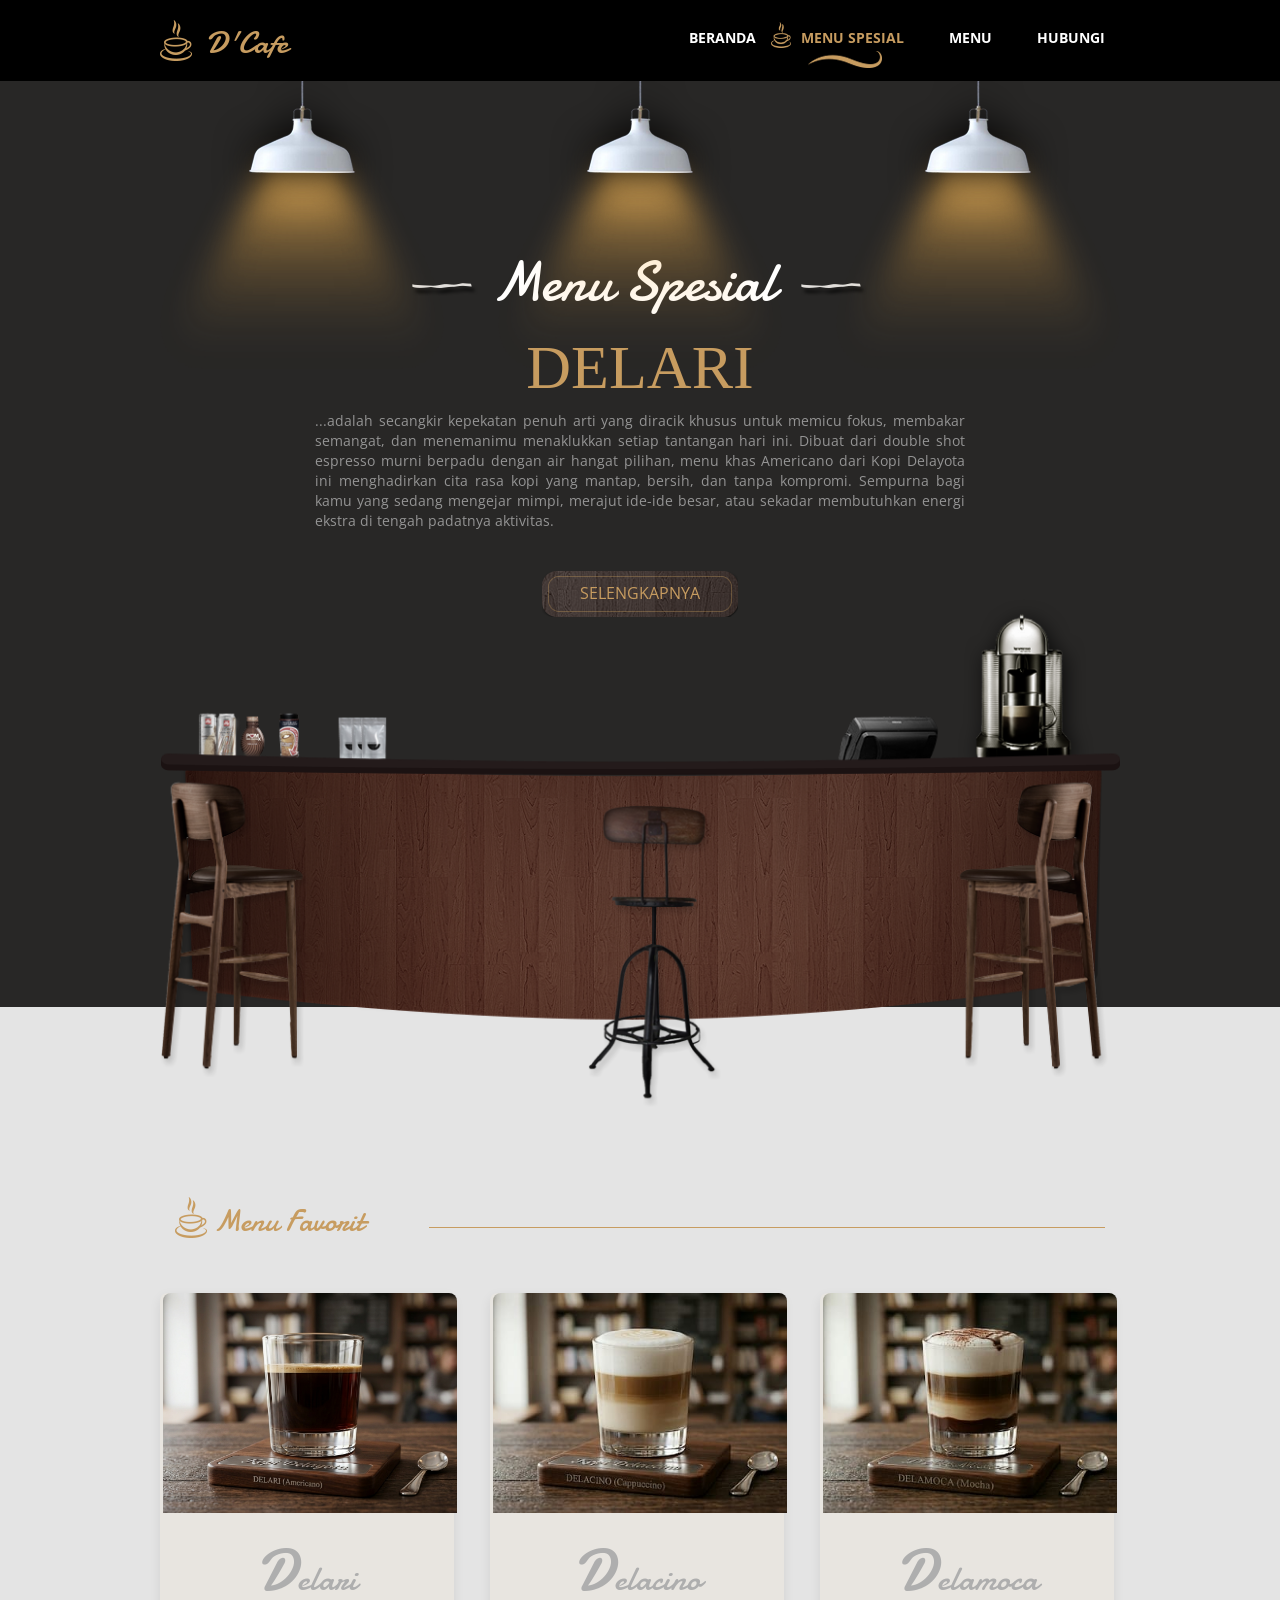
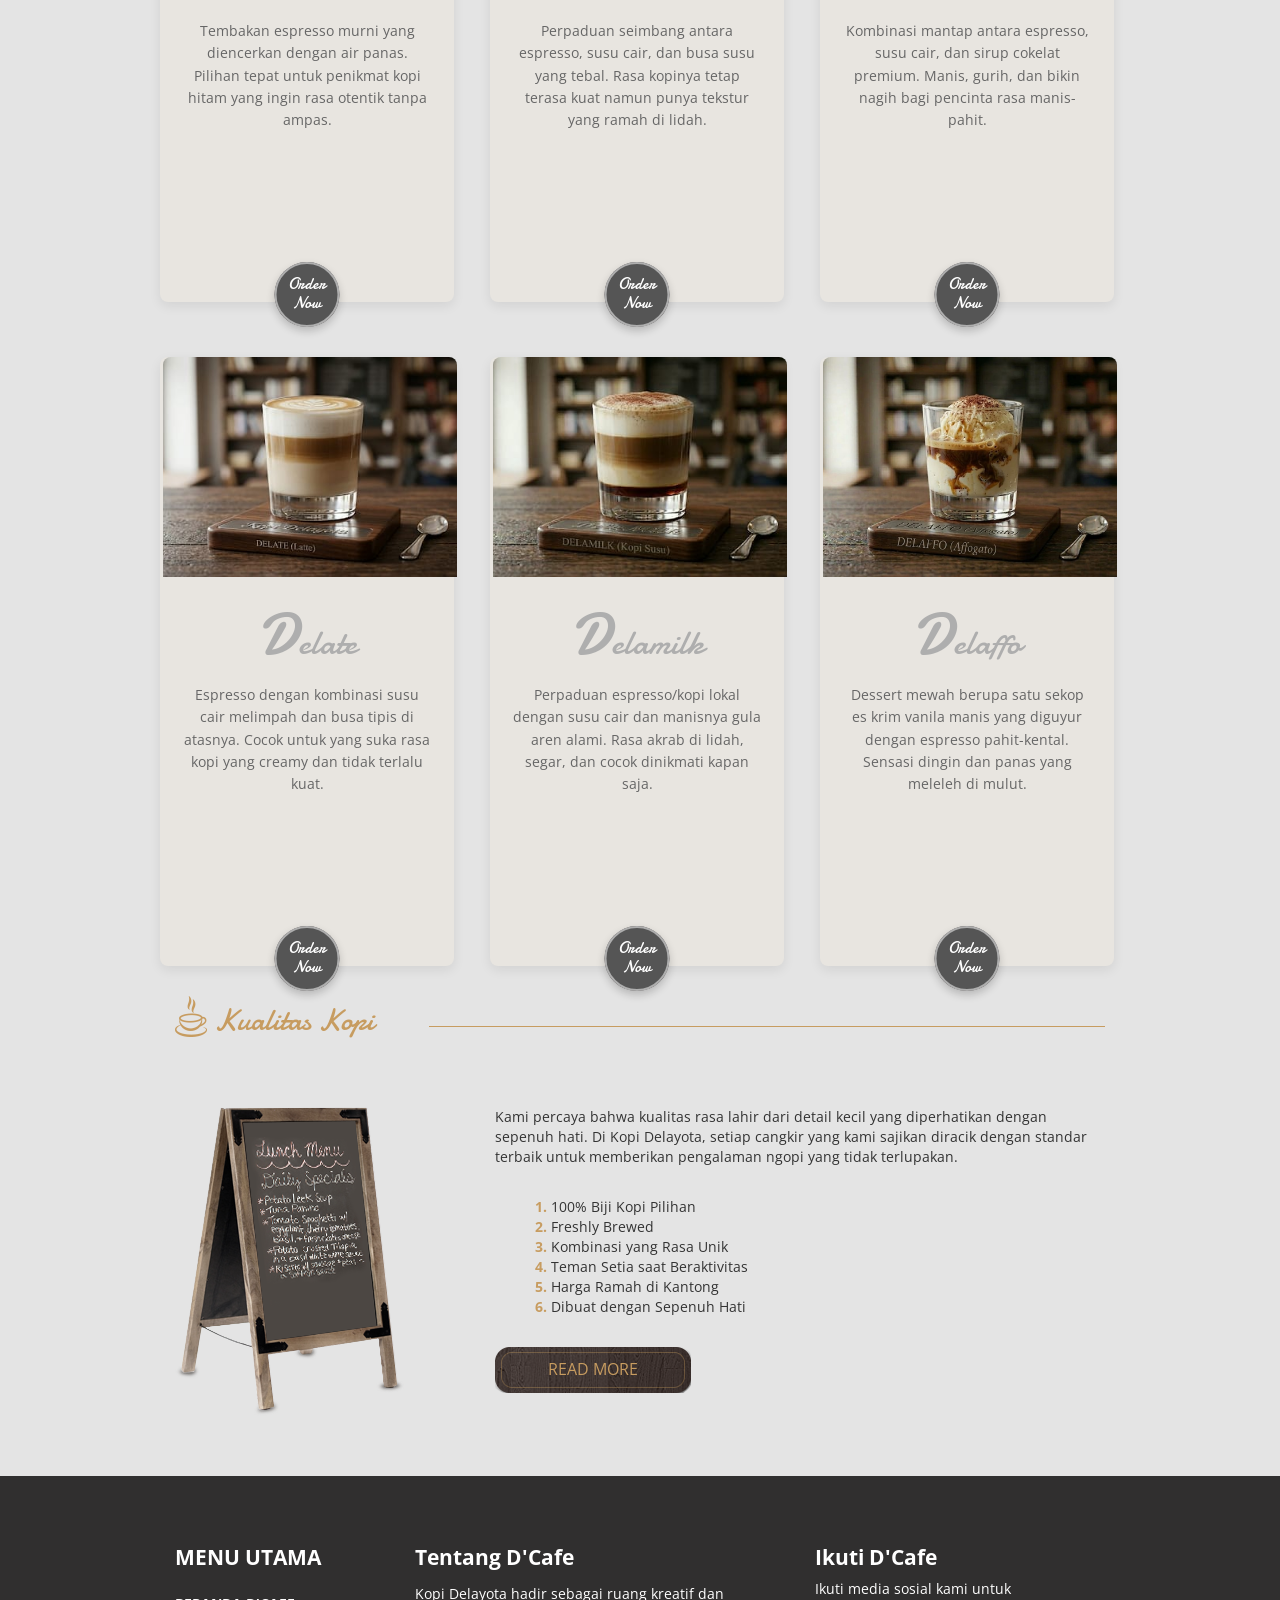
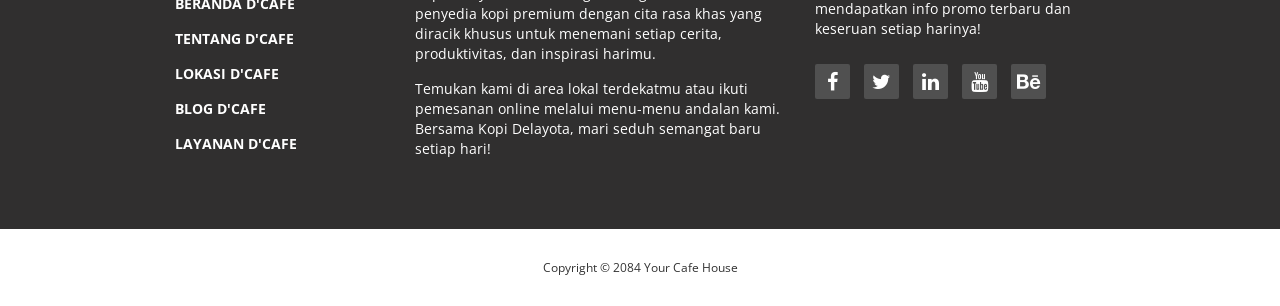
<file: today-special.html>
<!DOCTYPE html>
<html lang="en">
<head>
  <meta charset="utf-8">
  <meta http-equiv="X-UA-Compatible" content="IE=edge">
  <meta name="viewport" content="width=device-width, initial-scale=1">
  <title>Cafe House - Today's Special</title>
  <link href='http://fonts.googleapis.com/css?family=Open+Sans:400,300,400italic,600,700' rel='stylesheet' type='text/css'>
  <link href='http://fonts.googleapis.com/css?family=Damion' rel='stylesheet' type='text/css'>
  <link href="css/bootstrap.min.css" rel="stylesheet">
  <link href="css/font-awesome.min.css" rel="stylesheet">
  <link href="css/templatemo-style.css" rel="stylesheet">
  <link rel="shortcut icon" href="img/favicon.ico" type="image/x-icon" />

  <!-- ===== TAMBAHAN CSS FIX ===== -->
  <style>
    /* ---------- Grid 2x3 untuk Popular Items ---------- */
    .tm-popular-items-container {
      display: grid;
      grid-template-columns: repeat(3, 1fr);
      gap: 55px 30px; 
      padding: 0;
      margin-top: 40px;
    }
    @media (max-width: 991px) {
      .tm-popular-items-container {
        grid-template-columns: repeat(2, 1fr);
      }
    }
    @media (max-width: 575px) {
      .tm-popular-items-container {
        grid-template-columns: 1fr;
      }
    }

    /* ---------- Kartu Popular Item (Fix Tinggi Kotak) ---------- */
    .tm-popular-item {
      display: flex;
      flex-direction: column;
      background: #e8e5e0 !important; 
      border-radius: 8px;
      overflow: visible !important;   
      box-shadow: 0 4px 12px rgba(0,0,0,0.08);
      transition: transform 0.3s ease, box-shadow 0.3s ease;
      position: relative;             
      height: auto !important;        
      min-height: 100%;               
    }
    .tm-popular-item:hover {
      transform: translateY(-5px);
      box-shadow: 0 8px 24px rgba(0,0,0,0.15);
    }

    /* ---------- Gambar Produk ---------- */
    .tm-popular-item-img {
      width: 100% !important;
      height: 220px !important;       
      object-fit: cover !important;   
      object-position: center;
      display: block;
      border-top-left-radius: 8px;
      border-top-right-radius: 8px;
    }

    /* ---------- Area Deskripsi Teks (Fix Teks Terpotong) ---------- */
    .tm-popular-item-description {
      padding: 25px 22px 60px !important; 
      height: auto !important;            
      flex-grow: 1;
      display: flex;
      flex-direction: column;
      box-sizing: border-box;
    }
    
    .tm-popular-item-description p {
      flex-grow: 1;                
      margin-bottom: 0 !important;
      color: #666;
      line-height: 1.6;
      height: auto !important;            
    }

    /* ---------- Tata Letak Tombol Bulat "Order Now" ---------- */
    .order-now-container {
      position: absolute !important;
      bottom: -25px; 
      left: 50%;
      transform: translateX(-50%);
      z-index: 99;
      height: auto !important;
      width: auto !important;
    }

    .order-now-link.tm-handwriting-font {
      display: flex !important;
      align-items: center;
      justify-content: center;
      width: 65px !important;
      height: 65px !important;
      background: #555555 !important;
      color: #fff !important;
      border-radius: 50% !important; 
      text-align: center;
      font-size: 16px;
      line-height: 1.2;
      text-decoration: none;
      box-shadow: 0 4px 8px rgba(0,0,0,0.2);
      transition: background 0.2s ease, transform 0.2s ease;
      padding: 5px;
      box-sizing: border-box;
    }

    .order-now-link.tm-handwriting-font:hover {
      background: #c79c60 !important; 
      transform: scale(1.05);
    }

    /* ---------- Welcome section & Daily Menu image ---------- */
    .tm-table-set, .tm-daily-menu-img {
      max-width: 100%;
      height: auto;
      object-fit: contain;
    }
    .tm-daily-menu-img {
      border-radius: 8px;
    }
  </style>

  <!--[if lt IE 9]>
    <script src="https://oss.maxcdn.com/html5shiv/3.7.2/html5shiv.min.js"></script>
    <script src="https://oss.maxcdn.com/respond/1.4.2/respond.min.min.js"></script>
  <![endif]-->
</head>
<body>
  <!-- Preloader -->
  <div id="loader-wrapper">
    <div id="loader"></div>
    <div class="loader-section section-left"></div>
    <div class="loader-section section-right"></div>
  </div>

  <div class="tm-top-header">
    <div class="container">
      <div class="row">
        <div class="tm-top-header-inner">
          <div class="tm-logo-container">
            <img src="img/logo.png" alt="Logo" class="tm-site-logo">
            <h1 class="tm-site-name tm-handwriting-font">D'Cafe</h1>
          </div>
          <div class="mobile-menu-icon">
            <i class="fa fa-bars"></i>
          </div>
          <nav class="tm-nav">
            <ul>
              <li><a href="index.html">Beranda</a></li>
              <li><a href="today-special.html" class="active">Menu Spesial</a></li>
              <li><a href="menu.html">Menu</a></li>
              <li><a href="contact.html">Hubungi</a></li>
            </ul>
          </nav>
        </div>
      </div>
    </div>
  </div>

  <section class="tm-welcome-section">
    <div class="container tm-position-relative">
      <div class="tm-lights-container">
        <img src="img/light.png" alt="Light" class="light light-1">
        <img src="img/light.png" alt="Light" class="light light-2">
        <img src="img/light.png" alt="Light" class="light light-3">
      </div>
      <div class="row tm-welcome-content">
        <h2 class="white-text tm-handwriting-font tm-welcome-header">
          <img src="img/header-line.png" alt="Line" class="tm-header-line">&nbsp;Menu Spesial&nbsp;&nbsp;<img src="img/header-line.png" alt="Line" class="tm-header-line">
        </h2>
        <h2 class="gold-text tm-welcome-header-2">DELARI</h2>
        <p class="gray-text tm-welcome-description">...adalah secangkir kepekatan penuh arti yang diracik khusus untuk memicu fokus, membakar semangat, dan menemanimu menaklukkan setiap tantangan hari ini. Dibuat dari double shot espresso murni berpadu dengan air hangat pilihan, menu khas Americano dari Kopi Delayota ini menghadirkan cita rasa kopi yang mantap, bersih, dan tanpa kompromi. Sempurna bagi kamu yang sedang mengejar mimpi, merajut ide-ide besar, atau sekadar membutuhkan energi ekstra di tengah padatnya aktivitas.</p>
        <a href="#main" class="tm-more-button tm-more-button-welcome">Selengkapnya</a>
      </div>
      <img src="img/table-set.png" alt="Table Set" class="tm-table-set img-responsive">
    </div>
  </section>

  <div class="tm-main-section light-gray-bg">
    <div class="container" id="main">

      <!-- ===== MENU FAVORIT ===== -->
      <section class="tm-section tm-section-margin-bottom-0 row">
        <div class="col-lg-12 tm-section-header-container">
          <h2 class="tm-section-header gold-text tm-handwriting-font">
            <img src="img/logo.png" alt="Logo" class="tm-site-logo"> Menu Favorit
          </h2>
          <div class="tm-hr-container"><hr class="tm-hr"></div>
        </div>

        <div class="col-lg-12 tm-popular-items-container">

          <!-- 1. Americano -->
          <div class="tm-popular-item">
            <img src="img/Delari(Americano).png" alt="Americano" class="tm-popular-item-img">
            <div class="tm-popular-item-description">
              <h3 class="tm-handwriting-font tm-popular-item-title">
                <span class="tm-handwriting-font bigger-first-letter">D</span>elari
              </h3>
              <hr class="tm-popular-item-hr">
              <p>Tembakan espresso murni yang diencerkan dengan air panas. Pilihan tepat untuk penikmat kopi hitam yang ingin rasa otentik tanpa ampas.</p>
              <div class="order-now-container">
                <a href="#" class="order-now-link tm-handwriting-font">Order Now</a>
              </div>
            </div>
          </div>

          <!-- 2. Cappuccino -->
          <div class="tm-popular-item">
            <img src="img/Delacino%20(Cappuccino).jpeg" alt="Cappuccino" class="tm-popular-item-img">
            <div class="tm-popular-item-description">
              <h3 class="tm-handwriting-font tm-popular-item-title">
                <span class="tm-handwriting-font bigger-first-letter">D</span>elacino
              </h3>
              <hr class="tm-popular-item-hr">
              <p>Perpaduan seimbang antara espresso, susu cair, dan busa susu yang tebal. Rasa kopinya tetap terasa kuat namun punya tekstur yang ramah di lidah.</p>
              <div class="order-now-container">
                <a href="#" class="order-now-link tm-handwriting-font">Order Now</a>
              </div>
            </div>
          </div>

          <!-- 3. Mocha -->
          <div class="tm-popular-item">
            <img src="img/Delamoca%20(Mocha).jpeg" alt="Mocha" class="tm-popular-item-img">
            <div class="tm-popular-item-description">
              <h3 class="tm-handwriting-font tm-popular-item-title">
                <span class="tm-handwriting-font bigger-first-letter">D</span>elamoca
              </h3>
              <hr class="tm-popular-item-hr">
              <p>Kombinasi mantap antara espresso, susu cair, dan sirup cokelat premium. Manis, gurih, dan bikin nagih bagi pencinta rasa manis-pahit.</p>
              <div class="order-now-container">
                <a href="#" class="order-now-link tm-handwriting-font">Order Now</a>
              </div>
            </div>
          </div>

          <!-- 4. Latte (sebelumnya tertulis americanoc) -->
          <div class="tm-popular-item">
            <img src="img/Delate%20(Latte).jpeg" alt="Latte" class="tm-popular-item-img">
            <div class="tm-popular-item-description">
              <h3 class="tm-handwriting-font tm-popular-item-title">
                <span class="tm-handwriting-font bigger-first-letter">D</span>elate
              </h3>
              <hr class="tm-popular-item-hr">
              <p>Espresso dengan kombinasi susu cair melimpah dan busa tipis di atasnya. Cocok untuk yang suka rasa kopi yang creamy dan tidak terlalu kuat.</p>
              <div class="order-now-container">
                <a href="#" class="order-now-link tm-handwriting-font">Order Now</a>
              </div>
            </div>
          </div>

          <!-- 5. Kopi Susu (sebelumnya tertulis cappuccino) -->
          <div class="tm-popular-item">
            <img src="img/Delamilk%20(kopi%20susu).jpeg" alt="Kopi Susu" class="tm-popular-item-img">
            <div class="tm-popular-item-description">
              <h3 class="tm-handwriting-font tm-popular-item-title">
                <span class="tm-handwriting-font bigger-first-letter">D</span>elamilk
              </h3>
              <hr class="tm-popular-item-hr">
              <p>Perpaduan espresso/kopi lokal dengan susu cair dan manisnya gula aren alami. Rasa akrab di lidah, segar, dan cocok dinikmati kapan saja.</p>
              <div class="order-now-container">
                <a href="#" class="order-now-link tm-handwriting-font">Order Now</a>
              </div>
            </div>
          </div>

          <!-- 6. Affogato (sebelumnya tertulis mocha) -->
          <div class="tm-popular-item">
            <img src="img/Delaffo%20(affogato).jpeg" alt="Affogato" class="tm-popular-item-img">
            <div class="tm-popular-item-description">
              <h3 class="tm-handwriting-font tm-popular-item-title">
                <span class="tm-handwriting-font bigger-first-letter">D</span>elaffo
              </h3>
              <hr class="tm-popular-item-hr">
              <p>Dessert mewah berupa satu sekop es krim vanila manis yang diguyur dengan espresso pahit-kental. Sensasi dingin dan panas yang meleleh di mulut.</p>
              <div class="order-now-container">
                <a href="#" class="order-now-link tm-handwriting-font">Order Now</a>
              </div>
            </div>
          </div>

        </div>
      </section>

      <!-- ===== DAILY MENU ===== -->
      <section class="tm-section">
        <div class="row">
          <div class="col-lg-12 tm-section-header-container">
            <h2 class="tm-section-header gold-text tm-handwriting-font">
              <img src="img/logo.png" alt="Logo" class="tm-site-logo"> Kualitas Kopi
            </h2>
            <div class="tm-hr-container"><hr class="tm-hr"></div>
          </div>
        </div>
        <div class="row">
          <div class="tm-daily-menu-container margin-top-60">
            <div class="col-lg-4 col-md-4">
              <img src="img/menu-board.png" alt="Menu board" class="tm-daily-menu-img">
            </div>
            <div class="col-lg-8 col-md-8">
              <p>Kami percaya bahwa kualitas rasa lahir dari detail kecil yang diperhatikan dengan sepenuh hati. Di Kopi Delayota, setiap cangkir yang kami sajikan diracik dengan standar terbaik untuk memberikan pengalaman ngopi yang tidak terlupakan.</p>
              <ol class="margin-top-30">
                <li>100% Biji Kopi Pilihan</li>
                <li>Freshly Brewed</li>
                <li>Kombinasi yang Rasa Unik</li>
                <li>Teman Setia saat Beraktivitas</li>
                <li>Harga Ramah di Kantong</li>
                <li>Dibuat dengan Sepenuh Hati</li>
              </ol>
              <a href="#" class="tm-more-button margin-top-30">Read More</a>
            </div>
          </div>
        </div>
      </section>

    </div>
  </div>

  <footer>
    <div class="tm-black-bg">
      <div class="container">
        <div class="row margin-bottom-60">
          <nav class="col-lg-3 col-md-3 tm-footer-nav tm-footer-div">
            <h3 class="tm-footer-div-title">Menu Utama</h3>
            <ul>
              <li><a href="#">Beranda D'Cafe</a></li>
              <li><a href="#">Tentang D'Cafe</a></li>
              <li><a href="#">Lokasi D'Cafe</a></li>
              <li><a href="#">Blog D'Cafe</a></li>
              <li><a href="#">Layanan D'Cafe</a></li>
            </ul>
          </nav>
          <div class="col-lg-5 col-md-5 tm-footer-div">
            <h3 class="tm-footer-div-title">Tentang D'Cafe</h3>
            <p class="margin-top-15">Kopi Delayota hadir sebagai ruang kreatif dan penyedia kopi premium dengan cita rasa khas yang diracik khusus untuk menemani setiap cerita, produktivitas, dan inspirasi harimu.</p>
            <p class="margin-top-15">Temukan kami di area lokal terdekatmu atau ikuti pemesanan online melalui menu-menu andalan kami. Bersama Kopi Delayota, mari seduh semangat baru setiap hari!</p>
          </div>
          <div class="col-lg-4 col-md-4 tm-footer-div">
            <h3 class="tm-footer-div-title">Ikuti D'Cafe</h3>
            <p>Ikuti media sosial kami untuk mendapatkan info promo terbaru dan keseruan setiap harinya!</p>
            <div class="tm-social-icons-container">
              <a href="#" class="tm-social-icon"><i class="fa fa-facebook"></i></a>
              <a href="#" class="tm-social-icon"><i class="fa fa-twitter"></i></a>
              <a href="#" class="tm-social-icon"><i class="fa fa-linkedin"></i></a>
              <a href="#" class="tm-social-icon"><i class="fa fa-youtube"></i></a>
              <a href="#" class="tm-social-icon"><i class="fa fa-behance"></i></a>
            </div>
          </div>
        </div>
      </div>
    </div>
    <div>
      <div class="container">
        <div class="row tm-copyright">
          <p class="col-lg-12 small copyright-text text-center">Copyright &copy; 2084 Your Cafe House</p>
        </div>
      </div>
    </div>
  </footer>

  <!-- JS -->
  <script type="text/javascript" src="js/jquery-1.11.2.min.js"></script>
  <script type="text/javascript" src="js/templatemo-script.js"></script>
</body>
</html>
</file>
<file: css/templatemo-style.css>
/** 

Cafe House Template

http://www.templatemo.com/tm-466-cafe-house


    
COLOR CODES
  Gold: #c79c60;
*/

/** Preloader 
* https://ihatetomatoes.net/create-custom-preloading-screen/
*/
#loader-wrapper {
    position: fixed;
    top: 0;
    left: 0;
    width: 100%;
    height: 100%;
    z-index: 1000;
}
#loader {
    display: block;
    position: relative;
    left: 50%;
    top: 50%;
    width: 150px;
    height: 150px;
    margin: -75px 0 0 -75px;
    border-radius: 50%;
    border: 3px solid transparent;
    border-top-color: #3498db;

    -webkit-animation: spin 2s linear infinite; /* Chrome, Opera 15+, Safari 5+ */
    animation: spin 2s linear infinite; /* Chrome, Firefox 16+, IE 10+, Opera */

    z-index: 1001;
}
#loader:before {
    content: "";
    position: absolute;
    top: 5px;
    left: 5px;
    right: 5px;
    bottom: 5px;
    border-radius: 50%;
    border: 3px solid transparent;
    border-top-color: #e74c3c;

    -webkit-animation: spin 3s linear infinite; /* Chrome, Opera 15+, Safari 5+ */
    animation: spin 3s linear infinite; /* Chrome, Firefox 16+, IE 10+, Opera */
}

#loader:after {
    content: "";
    position: absolute;
    top: 15px;
    left: 15px;
    right: 15px;
    bottom: 15px;
    border-radius: 50%;
    border: 3px solid transparent;
    border-top-color: #f9c922;

    -webkit-animation: spin 1.5s linear infinite; /* Chrome, Opera 15+, Safari 5+ */
      animation: spin 1.5s linear infinite; /* Chrome, Firefox 16+, IE 10+, Opera */
}

@-webkit-keyframes spin {
    0%   { 
        -webkit-transform: rotate(0deg);  /* Chrome, Opera 15+, Safari 3.1+ */
        -ms-transform: rotate(0deg);  /* IE 9 */
        transform: rotate(0deg);  /* Firefox 16+, IE 10+, Opera */
    }
    100% {
        -webkit-transform: rotate(360deg);  /* Chrome, Opera 15+, Safari 3.1+ */
        -ms-transform: rotate(360deg);  /* IE 9 */
        transform: rotate(360deg);  /* Firefox 16+, IE 10+, Opera */
    }
}
@keyframes spin {
    0%   { 
        -webkit-transform: rotate(0deg);  /* Chrome, Opera 15+, Safari 3.1+ */
        -ms-transform: rotate(0deg);  /* IE 9 */
        transform: rotate(0deg);  /* Firefox 16+, IE 10+, Opera */
    }
    100% {
        -webkit-transform: rotate(360deg);  /* Chrome, Opera 15+, Safari 3.1+ */
        -ms-transform: rotate(360deg);  /* IE 9 */
        transform: rotate(360deg);  /* Firefox 16+, IE 10+, Opera */
    }
}

#loader-wrapper .loader-section {
    position: fixed;
    top: 0;
    width: 51%;
    height: 100%;
    background: #222222;
    z-index: 1000;
    -webkit-transform: translateX(0);  /* Chrome, Opera 15+, Safari 3.1+ */
    -ms-transform: translateX(0);  /* IE 9 */
    transform: translateX(0);  /* Firefox 16+, IE 10+, Opera */
}

#loader-wrapper .loader-section.section-left {
    left: 0;
}

#loader-wrapper .loader-section.section-right {
    right: 0;
}

/* Loaded */
.loaded #loader-wrapper .loader-section.section-left {
    -webkit-transform: translateX(-100%);  /* Chrome, Opera 15+, Safari 3.1+ */
        -ms-transform: translateX(-100%);  /* IE 9 */
            transform: translateX(-100%);  /* Firefox 16+, IE 10+, Opera */

    -webkit-transition: all 0.7s 0.3s cubic-bezier(0.645, 0.045, 0.355, 1.000);  
            transition: all 0.7s 0.3s cubic-bezier(0.645, 0.045, 0.355, 1.000);
}

.loaded #loader-wrapper .loader-section.section-right {
    -webkit-transform: translateX(100%);  /* Chrome, Opera 15+, Safari 3.1+ */
        -ms-transform: translateX(100%);  /* IE 9 */
            transform: translateX(100%);  /* Firefox 16+, IE 10+, Opera */

-webkit-transition: all 0.7s 0.3s cubic-bezier(0.645, 0.045, 0.355, 1.000);  
    transition: all 0.7s 0.3s cubic-bezier(0.645, 0.045, 0.355, 1.000);
}

.loaded #loader {
    opacity: 0;
    -webkit-transition: all 0.3s ease-out;  
            transition: all 0.3s ease-out;
}
.loaded #loader-wrapper {
    visibility: hidden;

    -webkit-transform: translateY(-100%);  /* Chrome, Opera 15+, Safari 3.1+ */
        -ms-transform: translateY(-100%);  /* IE 9 */
            transform: translateY(-100%);  /* Firefox 16+, IE 10+, Opera */

    -webkit-transition: all 0.3s 1s ease-out;  
            transition: all 0.3s 1s ease-out;
}
/* end Preloader */

body { overflow-x: hidden; }
ul { 
  margin: 0; 
  padding: 0;
}
* { font-family: 'Open Sans', sans-serif; }
.container { max-width: 960px; }
.tm-handwriting-font { font-family: 'Damion', cursive; }
.tm-top-header {
  background: black;
  color: white;
}
.tm-site-logo,
 .tm-site-name {
  vertical-align: bottom;
}
.tm-site-name {
  color: #c79c60;
  display: inline-block;
  font-size: 32px;
  margin: 0 10px;  
}
.tm-logo-container { padding: 10px 0; }
.tm-nav {
  display: -webkit-box;
  display: -webkit-flex;
  display: -ms-flexbox;
  display: flex;
  -webkit-box-align: center;
  -webkit-align-items: center;
      -ms-flex-align: center;
          align-items: center;
  font-weight: 700;
  text-transform: uppercase;  
}
.tm-nav li {
  list-style: none;
  float: left;
}
.tm-nav li a {
  color: white;
  display: inline-block;
  padding: 15px 15px 20px 30px;
  -webkit-transition: all 0.3s ease;
          transition: all 0.3s ease;
}
.tm-nav li a:hover,
 .tm-nav li a:focus,
 .tm-nav li a.active {  
  color: #c79c60;
  text-decoration: none;
}
.tm-nav li a.active {
  background: url(../img/logo.png) no-repeat, url(../img/nav-underline.png) no-repeat;
  background-size: 20px, 74px 17px;
  background-position: 0% 30%, center bottom;
}
.tm-top-header-inner {
  display: -webkit-box;
  display: -webkit-flex;
  display: -ms-flexbox;
  display: flex;
  -webkit-box-pack: justify;
  -webkit-justify-content: space-between;
      -ms-flex-pack: justify;
          justify-content: space-between;
  padding-top: 10px;
  padding-bottom: 10px;
}
.mobile-menu-icon { display: none; }
.tm-section { margin-bottom: 60px; }
.tm-section-margin-bottom-0 { margin-bottom: 0; }

/* Welcome */
.tm-welcome-section {
  background: #282726;
  text-align: center;
}
.white-text { color: white; }
.blue-text { color: #0066CC; }
.gold-text { color: #c79c60; }
.gray-text { color: #949494; }
.green-text { color: #30A430; }
.tm-welcome-header { font-size: 56px; }
.tm-welcome-header-2 {
  font-family: 'Times New Roman', serif;
  font-size: 62px;
  text-transform: uppercase;
}
.tm-welcome-content {
  margin: 150px auto 350px;
  max-width: 650px;
}
.tm-welcome-description { text-align: justify; }
.tm-welcome-img-container { text-align: right; }
.tm-more-button-welcome { margin: 40px auto; }
.tm-more-button {  
  display: -webkit-box;  
  display: -webkit-flex;  
  display: -ms-flexbox;  
  display: flex;
  -webkit-box-pack: center;
  -webkit-justify-content: center;
      -ms-flex-pack: center;
          justify-content: center;
  -webkit-box-align: center;
  -webkit-align-items: center;
      -ms-flex-align: center;
          align-items: center;
  background-image: url(../img/tm-brown-button.png);
  width: 196px;
  height: 46px;  
  text-transform: uppercase;
  font-size: 16px;
  color: #c79c60;
  -webkit-transition: all 0.3s ease;
          transition: all 0.3s ease;
}
.tm-more-button:hover,
.tm-more-button:focus {
  color: white;
  text-decoration: none;
}
.tm-position-relative { position: relative; }
.tm-table-set {
  position: absolute;
  bottom: -100px;
  left: 0;
}
.tm-lights-container {
  position: absolute;
  top: 0;
  left: 0;
  display: -webkit-box;
  display: -webkit-flex;
  display: -ms-flexbox;
  display: flex;
  -webkit-box-pack: justify;
  -webkit-justify-content: space-between;
      -ms-flex-pack: justify;
          justify-content: space-between;
  width: 100%;
}

/* Main content */
.light-gray-bg { background-color: #e4e4e4; }
.tm-main-section { padding-top: 170px; }
.img-thumbnail { padding: 8px; }
.inline-block { display: inline-block; }
.shadow-img {
  background: url(../img/shadow.png) no-repeat center bottom;
  padding-bottom: 7px;
}
.margin-top-30 { margin-top: 30px; }

/* Footer */
.tm-black-bg {
  background-color: #302f2f;
  color: white;
  padding-top: 50px;
}
.tm-footer-div-title {
  color: white;
  font-size: 21px;
  font-weight: 700;
}
.tm-footer-nav {
  font-weight: 700;
  text-transform: uppercase;
}
.tm-footer-nav ul { list-style: none; }
.tm-footer-nav li { padding: 15px 0 0 0; }
.tm-footer-nav li a { color: white; }
.tm-footer-nav li a:hover {
  color: #c79c60;
  text-decoration: none;
}
.margin-bottom-30 { margin-bottom: 30px; }
.margin-bottom-60 { margin-bottom: 60px; }
.margin-top-60 { margin-top: 60px; }
.margin-top-15 { margin-top: 15px; }
.copyright-text {
  margin-top: 30px;
  margin-bottom: 30px;
}
.tm-social-icon {
  background-color: #505050;
  color: white;
  display: inline-block;
  font-size: 20px;
  -webkit-transition: all 0.3s ease;
  transition: all 0.3s ease;
  width: 35px;
  height: 35px;
  border-radius: 2px;
  text-align: center;
  padding-top: 4px;
  margin-right: 10px;
}
.tm-social-icon:last-child { margin-right: 0; }
.tm-social-icon:hover,
.tm-social-icon:focus {
  background-color: #BB8232;
  color: white;
}
.tm-social-icons-container { margin-top: 25px; }
.tm-popular-item {
  background: url(../img/popular-item-bg.png) no-repeat;
  background-size: 100% 100%;
  max-width: 294px;
  margin-top: 30px;  
  margin-bottom: 80px;
}
.tm-popular-item-img { margin-left: 3px; }
.tm-popular-items-container {
  display: -webkit-box;
  display: -webkit-flex;
  display: -ms-flexbox;
  display: flex;
  -webkit-flex-wrap: wrap;
      -ms-flex-wrap: wrap;
          flex-wrap: wrap;
  -webkit-box-pack: justify;
  -webkit-justify-content: space-between;
      -ms-flex-pack: justify;
          justify-content: space-between;
  margin-bottom: 40px;
}
.tm-popular-items-container:last-child { margin-top: 15px; }
.tm-popular-item-description {
  padding: 0 30px 60px;
  position: relative;
  text-align: center;
}
.tm-popular-item-title,
.order-now-link {
  color: rgb(174,174,174);
  -webkit-transition: all 0.3s ease;
          transition: all 0.3s ease;
}
.order-now-link {
  font-size: 24px;
  border: 2px solid rgb(174,174,174);
  border-radius: 50%;
  width: 85px;
  height: 85px;
  padding-top: 8px;
  -webkit-transition: all 0.3s ease;
          transition: all 0.3s ease;
}
.tm-popular-item:hover { background-image: url(../img/popular-item-bg-hover.png); }
.tm-popular-item:hover .tm-popular-item-title { color: #c79c60; }
.tm-popular-item:hover hr {
  border-color: #c79c60;
  -webkit-transition: all 0.3s ease;
          transition: all 0.3s ease;
}
.tm-popular-item:hover .order-now-link {
  border-color: #c79c60;
  color: #c79c60;
  text-decoration: none;
}
.tm-popular-item-title {
  font-size: 34px;
  margin-top: 0;
  margin-bottom: 0;
}
.tm-popular-item-hr {
  margin-top: 0;
  margin-bottom: 15px;
}
.bigger-first-letter { font-size: 60px; }
.order-now-container {
  width: 100px;
  height: 100px;
  background-color: rgb(82, 76, 76);
  border-radius: 50%;
  margin: 0 auto;
  display: -webkit-box;
  display: -webkit-flex;
  display: -ms-flexbox;
  display: flex;
  -webkit-box-align: center;
  -webkit-align-items: center;
      -ms-flex-align: center;
          align-items: center;
  -webkit-box-pack: center;
  -webkit-justify-content: center;
      -ms-flex-pack: center;
          justify-content: center;
  color: white;
  position: absolute;
  left: 92px;
  bottom: -50px;
}
.tm-special-item {
  display: inline-block;
  padding: 8px;
  background-color: white;
  max-width: 100%;
}
.tm-special-img-container {
  display: inline-block;
  position: relative;
  max-width: 100%;
}

.tm-special-description {
  position: absolute;
  left: 0;
  bottom: 0;
  color: white;
  background: rgba(0,0,0,0.6);
  width: 100%;
  padding: 12px 10px 5px;
}
.tm-special-title { margin-top: 0; }
.tm-special-container {
  display: -webkit-box;
  display: -webkit-flex;
  display: -ms-flexbox;
  display: flex;
  -webkit-box-pack: justify;
  -webkit-justify-content: space-between;
      -ms-flex-pack: justify;
          justify-content: space-between;
}
.tm-special-container-right {
  display: -webkit-box;
  display: -webkit-flex;
  display: -ms-flexbox;
  display: flex;
  -webkit-box-orient: vertical;
  -webkit-box-direction: normal;
  -webkit-flex-direction: column;
      -ms-flex-direction: column;
          flex-direction: column;
  -webkit-box-pack: justify;
  -webkit-justify-content: space-between;
      -ms-flex-pack: justify;
          justify-content: space-between;
}
.tm-special-container-lower {
  display: -webkit-box;
  display: -webkit-flex;
  display: -ms-flexbox;
  display: flex;
  -webkit-box-pack: justify;
  -webkit-justify-content: space-between;
      -ms-flex-pack: justify;
          justify-content: space-between;
}

/* http://stackoverflow.com/questions/488830/ol-with-numbers-another-color */
ol { counter-reset: item }
ol li { display: block }
ol li:before { 
  content: counter(item) ". "; 
  counter-increment: item;
  color: #c79c60; 
  font-weight: 700;
}
.tm-section-header-container {
  display: -webkit-box;
  display: -webkit-flex;
  display: -ms-flexbox;
  display: flex;
  -webkit-box-align: end;
  -webkit-align-items: flex-end;
      -ms-flex-align: end;
          align-items: flex-end;
}
/*http://stackoverflow.com/questions/1032914/how-to-make-a-div-to-fill-a-remaining-horizontal-space-a-very-simple-but-annoyi*/
.tm-section-header { width: 350px; }
.tm-hr-container {
  width: 100%;
  height: 41px;
}
.tm-hr { border-color: #c79c60; }
.tm-daily-menu-container { overflow: hidden; }

/* Menu */
.tm-side-menu {
  color: white;
  width: 242px;
  padding-top: 7px;
  position: relative;
  z-index: 1;
  text-align: center;
  text-transform: uppercase;  
}
.tm-side-menu-bg {
  position: absolute;
  top: 0;
  left: 0;
}
.tm-side-menu li { list-style: none; }
.tm-side-menu li a {
  color: #7c6a51;
  padding: 7px;
  display: block;
  -webkit-transition: all 0.3s ease;
          transition: all 0.3s ease;
}
.tm-side-menu li a:hover,
.tm-side-menu li a.active {
  color: #c79c60;
  text-decoration: none;
}
.tm-product {
  margin-right: 0;
  margin-left: auto;
  max-width: 652px;
  display: -webkit-box;
  display: -webkit-flex;
  display: -ms-flexbox;
  display: flex;
  -webkit-box-pack: justify;
  -webkit-justify-content: space-between;
      -ms-flex-pack: justify;
          justify-content: space-between;
  -webkit-box-align: center;
  -webkit-align-items: center;
      -ms-flex-align: center;
          align-items: center;
  background-color: white;
  padding: 20px;
}
.tm-product-text { max-width: 325px; }
.tm-product-price {
  width: 100px;
  height: 100px;
  background-color: rgb(82, 76, 76);
  border-radius: 50%;
  display: -webkit-box;
  display: -webkit-flex;
  display: -ms-flexbox;
  display: flex;
  -webkit-box-align: center;
  -webkit-align-items: center;
      -ms-flex-align: center;
          align-items: center;
  -webkit-box-pack: center;
  -webkit-justify-content: center;
      -ms-flex-pack: center;
          justify-content: center;
  color: white;
  position: relative;
}
.tm-product-title {
  margin-top: 0;
  margin-bottom: 15px;
  -webkit-transition: all 0.3s ease;
          transition: all 0.3s ease;
}
.tm-product-description {
  margin-bottom: 0;
  text-align: justify;
}
.tm-product-price-link {
  border: 2px solid rgb(174,174,174);
  border-radius: 50%;
  width: 85px;
  height: 85px;
  -webkit-transition: all 0.3s ease;
          transition: all 0.3s ease;
  text-align: center;
  padding-top: 7px;
  font-size: 40px;
  color: rgb(174,174,174);
}
.tm-product {
  cursor: pointer;
  margin-bottom: 20px;
}
.tm-product:hover .tm-product-price-link {
  border-color: #c79c60;
  color: #c79c60;
  text-decoration: none;  
}
.tm-product:hover .tm-product-title { color: #c79c60; }
.tm-product-price-currency {
  font-size: 20px;
  position: absolute;
  top: 24px;
  left: 22px;
}
.form-control {
  border-color: #c79c60;
  border-radius: 10px;
}
.form-control:focus { 
  border-color: rgb(136, 93, 33); 
  -webkit-box-shadow: inset 0 1px 1px rgba(0,0,0,.075), 0 0 8px rgba(199, 156, 96, 0.6); 
          box-shadow: inset 0 1px 1px rgba(0,0,0,.075), 0 0 8px rgba(199, 156, 96, 0.6);
}
button.tm-more-button {
  background-color: transparent;
  border: 0;
  display: block;
  outline: 0;
}
#google-map { 
  height: 350px;
  border: 3px solid #fff;
  border-radius: 10px;
}

@media screen and (max-width: 991px) {
  .tm-welcome-content { margin-bottom: 250px; }
  .tm-main-section { padding-top: 200px; }
  .light { 
    width: 240px; 
    height: auto;
  }
  .tm-footer-div { margin-bottom: 40px; }
  .tm-special-container { display: block; }
  .tm-special-container-left { margin-bottom: 15px; }
  .tm-special-container-lower {
    -webkit-box-pack: start;
    -webkit-justify-content: flex-start;
        -ms-flex-pack: start;
            justify-content: flex-start;
    margin-top: 15px;
  }
  .tm-special-container-lower .tm-special-item { margin-right: 10px; }
  .tm-special-container-lower .tm-special-item:last-child { margin-right: 0; }
  .tm-product { margin-left: 0; }
  .tm-daily-menu-img { margin-bottom: 30px; }
  #google-map { margin-top: 50px; }
}

@media screen and (max-width: 767px) {
  .tm-nav { display: none; }
  .tm-nav li a { padding-left: 35px; }
  .tm-logo-container { margin-left: 15px; }  
  .mobile-menu-icon {
    display: block;
    cursor: pointer;
    color: #c79c60;
    font-size: 30px;
    position: fixed;
    top: 15px;
    right: 15px;
    background-color: rgba(0,0,0,0.6);
    padding: 6px 15px;
    z-index: 1000;
  }
  .tm-nav {
    height: auto;
    position: fixed;
    z-index: 1000;
    top: 69px;
    right: 15px;
    background-color: rgba(0,0,0,0.7);
  }
  .tm-nav li { float: none; }
  .tm-nav li a {
     display: block;
     padding-bottom: 15px;
     margin-bottom: 5px;
  }
  .tm-nav li a.active { background-position: 7% 30%, 40% bottom; }
  .light-1, .light-2 { display: none; }
  .tm-lights-container { -webkit-box-pack: center; -webkit-justify-content: center; -ms-flex-pack: center; justify-content: center; }
  .tm-welcome-header { font-size: 40px; }
  .tm-welcome-img-container { 
    margin-top: 30px;
    text-align: left; 
  }
  .tm-header-line { width: 44px; }
  .tm-main-section { padding-top: 130px; }
  .tm-section-header-container { 
    -webkit-box-align: start; 
    -webkit-align-items: flex-start; 
        -ms-flex-align: start; 
            align-items: flex-start;
    -webkit-box-orient: vertical;
    -webkit-box-direction: normal;
    -webkit-flex-direction: column;
        -ms-flex-direction: column;
            flex-direction: column; 
  }
}

@media screen and (max-width: 650px) {
  .tm-welcome-content {  margin-bottom: 190px; }
  .tm-product {
    -webkit-box-orient: vertical;
    -webkit-box-direction: normal;
    -webkit-flex-direction: column;
        -ms-flex-direction: column;
            flex-direction: column;
  }
  .tm-product-text {
    max-width: 100%;
    margin-top: 20px;
    margin-bottom: 15px;
    text-align: center;
  }
  .tm-product-description { text-align: center; }
}

@media screen and (max-width: 550px) {
  .tm-welcome-content { margin-bottom: 130px; }
}

@media screen and (max-width: 450px) {
  .tm-welcome-content { margin-bottom: 90px; }
}

@media screen and (max-width: 370px) {
  .tm-welcome-content { margin-bottom: 60px; }
}
</file>
